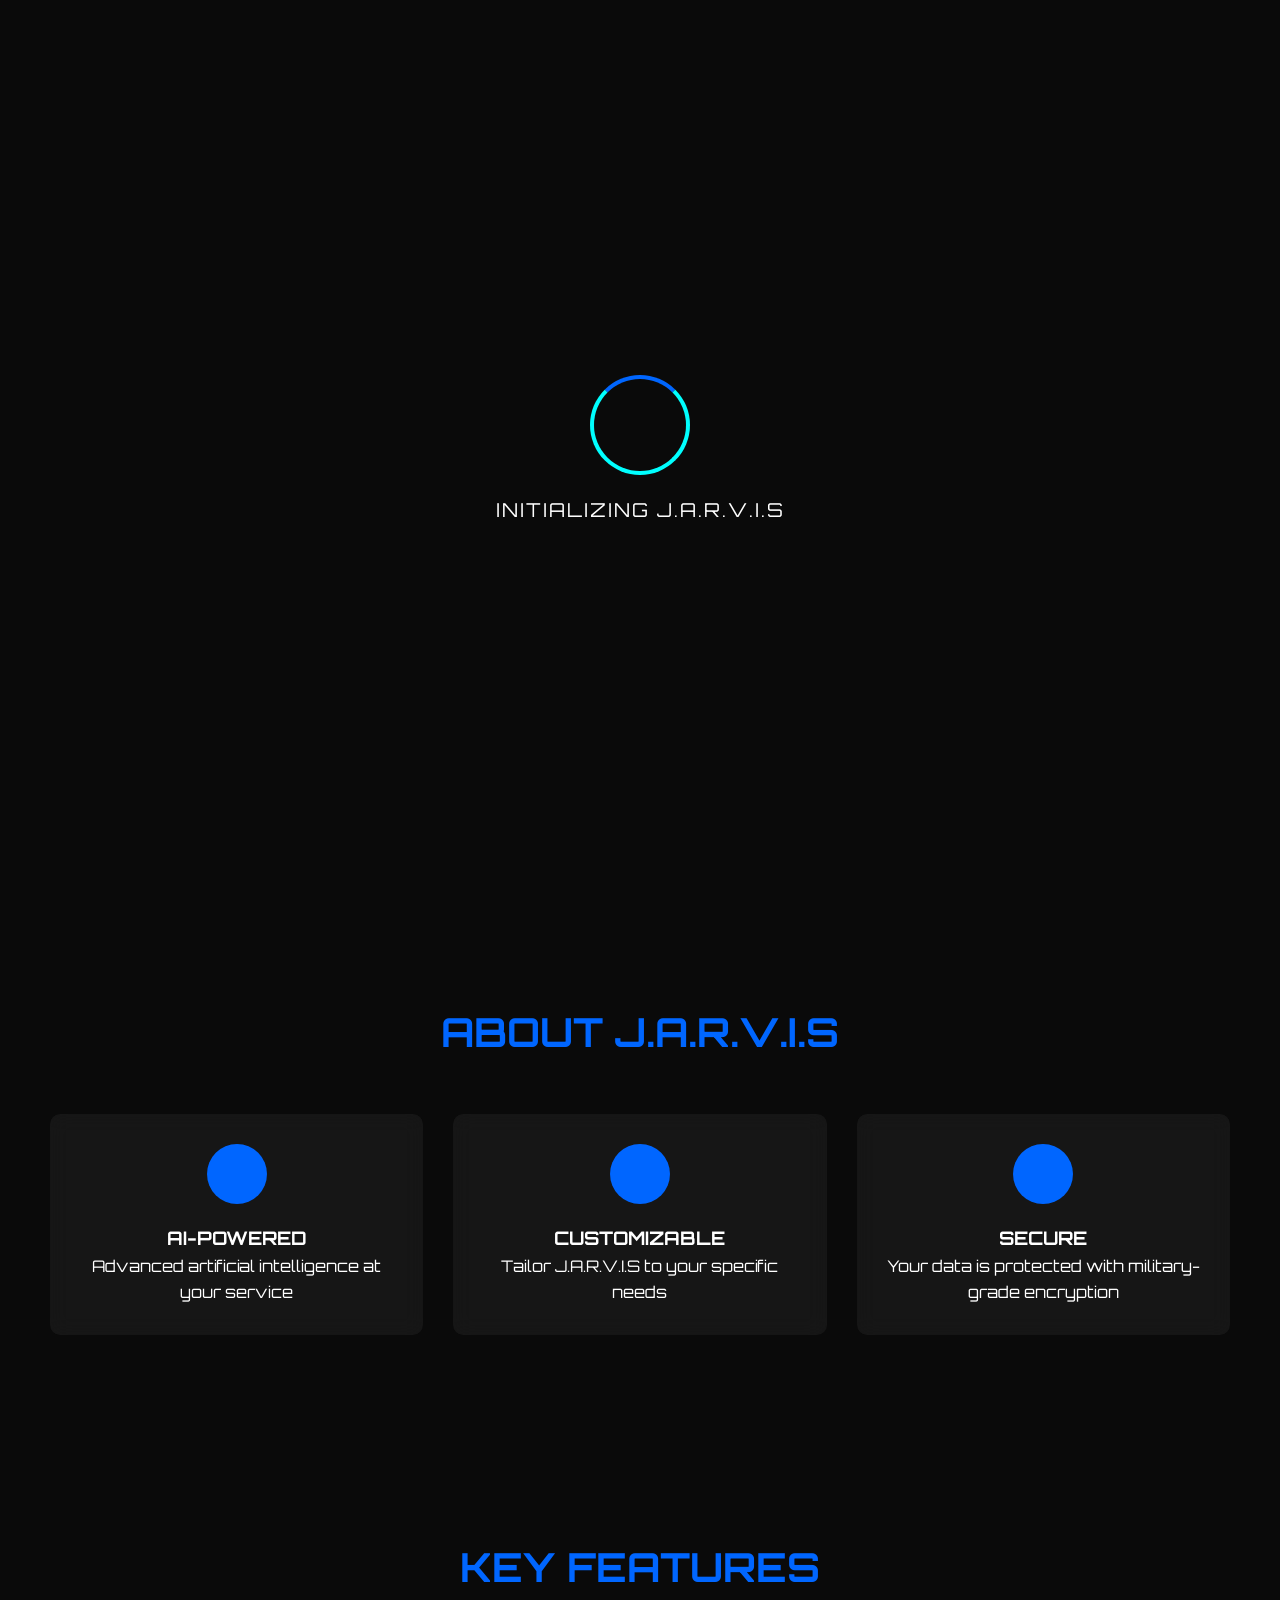
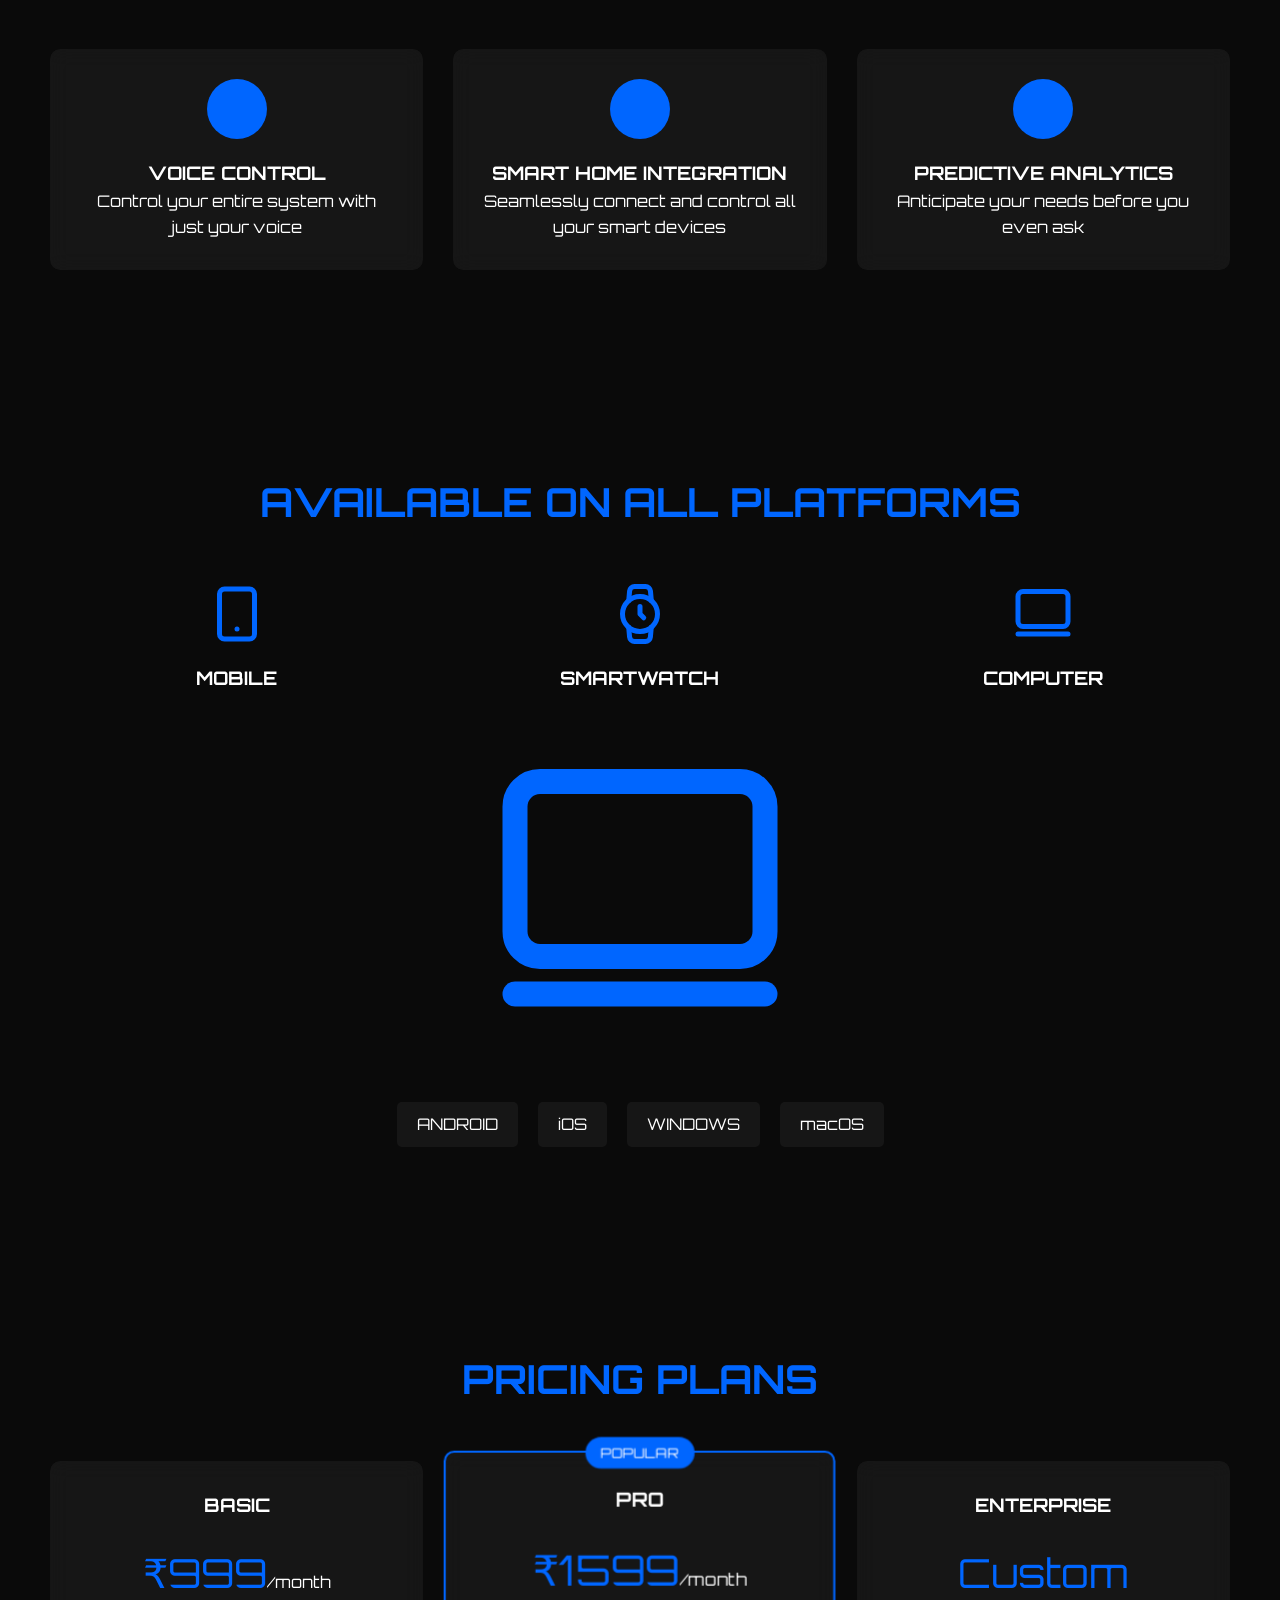
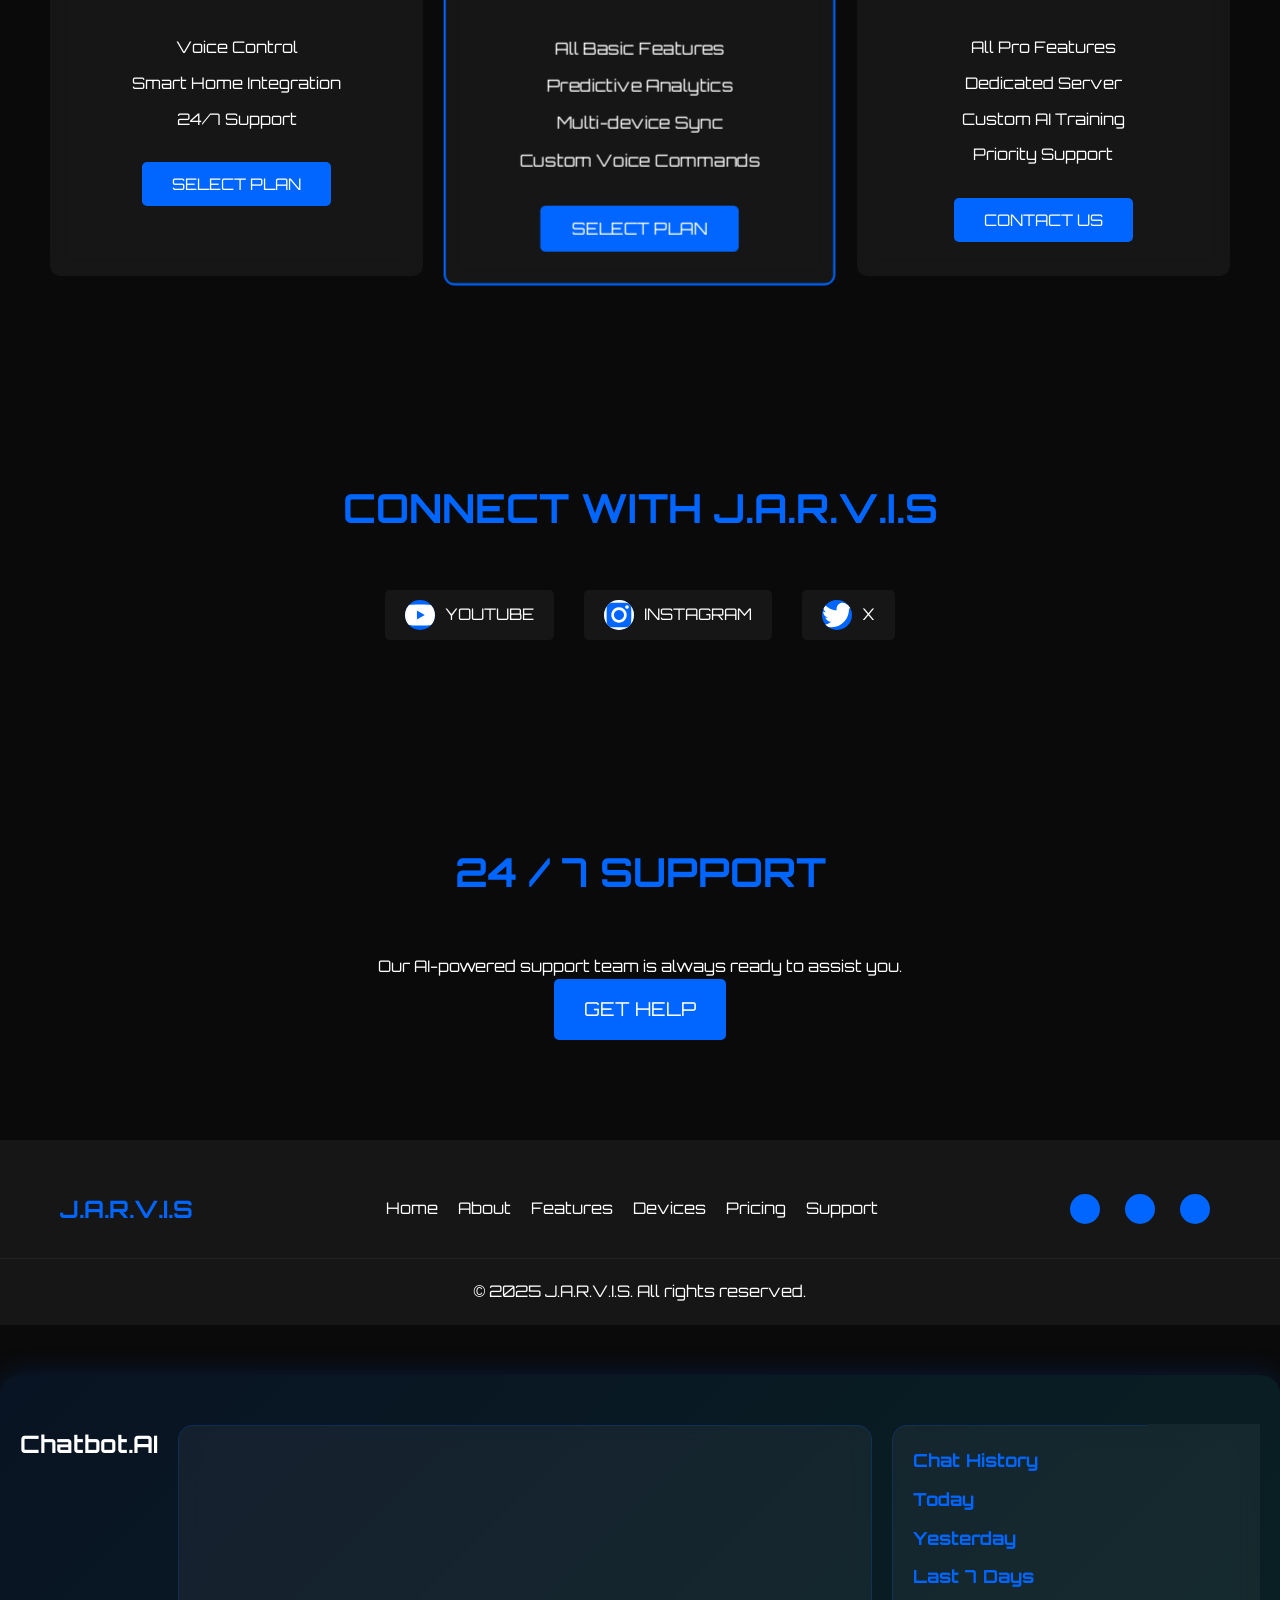
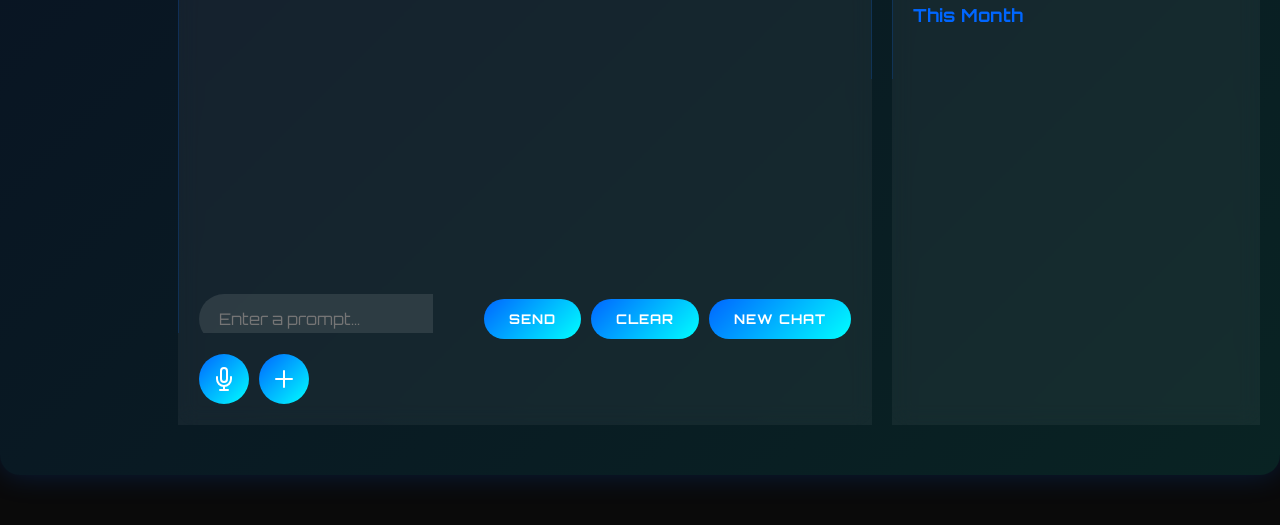
<file: index.html>
<!DOCTYPE html>
<html lang="en">
<head>
    <meta charset="UTF-8">
    <meta name="viewport" content="width=device-width, initial-scale=1.0">
    <title>J.A.R.V.I.S</title>
    <link rel="stylesheet" href="styles.css">
    <link href="https://fonts.googleapis.com/css2?family=Orbitron:wght@400;500;700&display=swap" rel="stylesheet">
</head>
<body>
    <div class="loading-screen">
        <div class="loading-circle"></div>
        <div class="loading-text">INITIALIZING J.A.R.V.I.S</div>
    </div>

    <nav>
        <div class="logo">J.A.R.V.I.S</div>
        <div class="nav-links">
            <a href="#home">HOME</a>
            <a href="#about">ABOUT</a>
            <a href="#features">FEATURES</a>
            <a href="#devices">DEVICES</a>
            <a href="#pricing">PRICING</a>
            <a href="#support">SUPPORT</a>
            <a href="login.html" class="login-link">LOGIN</a>
        </div>
        <div class="search-container">
  <input type="text" id="search" placeholder="Search or speak...">
  <button class="search-btn" id="search-btn">
    <span class="search-icon"></span>
  </button>
  <button class="mic-btn" id="mic-btn">
    <svg xmlns="http://www.w3.org/2000/svg" width="24" height="24" viewBox="0 0 24 24" fill="none" stroke="currentColor" stroke-width="2" stroke-linecap="round" stroke-linejoin="round">
      <path d="M12 1a3 3 0 0 0-3 3v8a3 3 0 0 0 6 0V4a3 3 0 0 0-3-3z"></path>
      <path d="M19 10v2a7 7 0 0 1-14 0v-2"></path>
      <line x1="12" y1="19" x2="12" y2="23"></line>
      <line x1="8" y1="23" x2="16" y2="23"></line>
    </svg>
  </button>
</div>

    </nav>

    <section id="home" class="hero">
        <div class="hero-content">
            <h1>WELCOME TO J.A.R.V.I.S</h1>
            <p>Your Personal AI Assistant</p>
            <div class="hero-buttons">
                <button class="primary-btn">GET STARTED</button>
                <button class="secondary-btn">LEARN MORE</button>
            </div>
        </div>
        <div class="hero-visual">
            <div class="circle-scanner"></div>
        </div>
    </section>

    <section id="about" class="about">
        <h2>ABOUT J.A.R.V.I.S</h2>
        <div class="about-grid">
            <div class="about-card">
                <div class="card-icon"></div>
                <h3>AI-POWERED</h3>
                <p>Advanced artificial intelligence at your service</p>
            </div>
            <div class="about-card">
                <div class="card-icon"></div>
                <h3>CUSTOMIZABLE</h3>
                <p>Tailor J.A.R.V.I.S to your specific needs</p>
            </div>
            <div class="about-card">
                <div class="card-icon"></div>
                <h3>SECURE</h3>
                <p>Your data is protected with military-grade encryption</p>
            </div>
        </div>
    </section>

    <section id="features" class="features">
        <h2>KEY FEATURES</h2>
        <div class="features-grid">
            <div class="feature-card">
                <div class="feature-icon"></div>
                <h3>VOICE CONTROL</h3>
                <p>Control your entire system with just your voice</p>
            </div>
            <div class="feature-card">
                <div class="feature-icon"></div>
                <h3>SMART HOME INTEGRATION</h3>
                <p>Seamlessly connect and control all your smart devices</p>
            </div>
            <div class="feature-card">
                <div class="feature-icon"></div>
                <h3>PREDICTIVE ANALYTICS</h3>
                <p>Anticipate your needs before you even ask</p>
            </div>
        </div>
    </section>

    <section id="devices" class="devices">
        <h2>AVAILABLE ON ALL PLATFORMS</h2>
        <div class="device-grid">
            <div class="device-item" data-device="phone">
                <div class="device-icon phone-icon">
                    <svg xmlns="http://www.w3.org/2000/svg" viewBox="0 0 24 24" fill="none" stroke="currentColor" stroke-width="2" stroke-linecap="round" stroke-linejoin="round"><rect x="5" y="2" width="14" height="20" rx="2" ry="2"/><line x1="12" y1="18" x2="12" y2="18"/></svg>
                </div>
                <h3>MOBILE</h3>
            </div>
            <div class="device-item" data-device="watch">
                <div class="device-icon watch-icon">
                    <svg xmlns="http://www.w3.org/2000/svg" viewBox="0 0 24 24" fill="none" stroke="currentColor" stroke-width="2" stroke-linecap="round" stroke-linejoin="round"><circle cx="12" cy="12" r="7"/><polyline points="12 9 12 12 13.5 13.5"/><path d="M16.51 17.35l-.35 3.83a2 2 0 0 1-2 1.82H9.83a2 2 0 0 1-2-1.82l-.35-3.83m.01-10.7l.35-3.83A2 2 0 0 1 9.83 1h4.35a2 2 0 0 1 2 1.82l.35 3.83"/></svg>
                </div>
                <h3>SMARTWATCH</h3>
            </div>
            <div class="device-item" data-device="laptop">
                <div class="device-icon laptop-icon">
                    <svg xmlns="http://www.w3.org/2000/svg" viewBox="0 0 24 24" fill="none" stroke="currentColor" stroke-width="2" stroke-linecap="round" stroke-linejoin="round"><rect x="2" y="3" width="20" height="14" rx="2" ry="2"/><line x1="2" y1="20" x2="22" y2="20"/></svg>
                </div>
                <h3>COMPUTER</h3>
            </div>
        </div>
        <div class="device-preview">
            <svg id="device-preview-img" xmlns="http://www.w3.org/2000/svg" viewBox="0 0 24 24" fill="none" stroke="currentColor" stroke-width="2" stroke-linecap="round" stroke-linejoin="round"><rect x="2" y="3" width="20" height="14" rx="2" ry="2"/><line x1="2" y1="20" x2="22" y2="20"/></svg>
        </div>
        <div class="download-buttons">
            <a href="#" class="download-btn android">
                <span class="btn-icon android-icon">
                    <svg xmlns="http://www.w3.org/2000/svg" viewBox="0 0 24 24" fill="none" stroke="currentColor" stroke-width="2" stroke-linecap="round" stroke-linejoin="round"><path d="M5 16V5h14v11a2 2 0 0 1-2 2H7a2 2 0 0 1-2-2z"/><path d="M1 16V10h4"/><path d="M23 16V10h-4"/><path d="M12 2L8 6"/><path d="M12 2l4 4"/><line x1="12" y1="13" x2="12" y2="13"/></svg>
                </span>
                ANDROID
            </a>
            <a href="#" class="download-btn ios">
                <span class="btn-icon ios-icon">
                    <svg xmlns="http://www.w3.org/2000/svg" viewBox="0 0 24 24" fill="none" stroke="currentColor" stroke-width="2" stroke-linecap="round" stroke-linejoin="round"><path d="M12 19a4 4 0 0 1-4-4 4 4 0 0 1 4-4 4 4 0 0 1 4 4 4 4 0 0 1-4 4z"/><path d="M12 15V3"/><path d="M17 6l-5-3-5 3"/></svg>
                </span>
                iOS
            </a>
            <a href="#" class="download-btn windows">
                <span class="btn-icon windows-icon">
                    <svg xmlns="http://www.w3.org/2000/svg" viewBox="0 0 24 24" fill="none" stroke="currentColor" stroke-width="2" stroke-linecap="round" stroke-linejoin="round"><path d="M3 12h18"/><path d="M12 3v18"/></svg>
                </span>
                WINDOWS
            </a>
            <a href="#" class="download-btn macos">
                <span class="btn-icon macos-icon">
                    <svg xmlns="http://www.w3.org/2000/svg" viewBox="0 0 24 24" fill="none" stroke="currentColor" stroke-width="2" stroke-linecap="round" stroke-linejoin="round"><path d="M12 3a9 9 0 0 1 9 9 9 9 0 0 1-9 9 9 9 0 0 1-9-9 9 9 0 0 1 9-9z"/><path d="M8 12h8"/><path d="M12 8v8"/></svg>
                </span>
                macOS
            </a>
        </div>
    </section>

    <section id="pricing" class="pricing">
        <h2>PRICING PLANS</h2>
        <div class="pricing-grid">
            <div class="pricing-card">
                <h3>BASIC</h3>
                <div class="price">₹999<span>/month</span></div>
                <ul>
                    <li>Voice Control</li>
                    <li>Smart Home Integration</li>
                    <li>24/7 Support</li>
                </ul>
                <button class="primary-btn">SELECT PLAN</button>
            </div>
            <div class="pricing-card featured">
                <div class="featured-tag">POPULAR</div>
                <h3>PRO</h3>
                <div class="price">₹1599<span>/month</span></div>
                <ul>
                    <li>All Basic Features</li>
                    <li>Predictive Analytics</li>
                    <li>Multi-device Sync</li>
                    <li>Custom Voice Commands</li>
                </ul>
                <button class="primary-btn">SELECT PLAN</button>
            </div>
            <div class="pricing-card">
                <h3>ENTERPRISE</h3>
                <div class="price">Custom</div>
                <ul>
                    <li>All Pro Features</li>
                    <li>Dedicated Server</li>
                    <li>Custom AI Training</li>
                    <li>Priority Support</li>
                </ul>
                <button class="primary-btn">CONTACT US</button>
            </div>
        </div>
    </section>

    <section id="social" class="social">
    <h2>CONNECT WITH J.A.R.V.I.S</h2>
    <div class="social-links">
        <a href="https://www.youtube.com/@jarvisbennettai" target="_blank" class="social-btn youtube">
            <svg class="social-icon" viewBox="0 0 24 24" xmlns="http://www.w3.org/2000/svg">
                <path d="M23.498 6.186a3.016 3.016 0 0 0-2.122-2.136C19.505 3.545 12 3.545 12 3.545s-7.505 0-9.377.505A3.017 3.017 0 0 0 .502 6.186C0 8.07 0 12 0 12s0 3.93.502 5.814a3.016 3.016 0 0 0 2.122 2.136c1.871.505 9.376.505 9.376.505s7.505 0 9.377-.505a3.015 3.015 0 0 0 2.122-2.136C24 15.93 24 12 24 12s0-3.93-.502-5.814zM9.545 15.568V8.432L15.818 12l-6.273 3.568z"/>
            </svg>
            YOUTUBE
        </a>
        <a href="https://www.instagram.com/j.a.r.v.i.s_25/?next=%2F&hl=en" target="_blank" class="social-btn instagram">
            <svg class="social-icon" viewBox="0 0 24 24" xmlns="http://www.w3.org/2000/svg">
                <path d="M12 0C8.74 0 8.333.015 7.053.072 5.775.132 4.905.333 4.14.63c-.789.306-1.459.717-2.126 1.384S.935 3.35.63 4.14C.333 4.905.131 5.775.072 7.053.012 8.333 0 8.74 0 12s.015 3.667.072 4.947c.06 1.277.261 2.148.558 2.913.306.788.717 1.459 1.384 2.126.667.666 1.336 1.079 2.126 1.384.766.296 1.636.499 2.913.558C8.333 23.988 8.74 24 12 24s3.667-.015 4.947-.072c1.277-.06 2.148-.262 2.913-.558.788-.306 1.459-.718 2.126-1.384.666-.667 1.079-1.335 1.384-2.126.296-.765.499-1.636.558-2.913.06-1.28.072-1.687.072-4.947s-.015-3.667-.072-4.947c-.06-1.277-.262-2.149-.558-2.913-.306-.789-.718-1.459-1.384-2.126C21.319 1.347 20.651.935 19.86.63c-.765-.297-1.636-.499-2.913-.558C15.667.012 15.26 0 12 0zm0 2.16c3.203 0 3.585.016 4.85.071 1.17.055 1.805.249 2.227.415.562.217.96.477 1.382.896.419.42.679.819.896 1.381.164.422.36 1.057.413 2.227.057 1.266.07 1.646.07 4.85s-.015 3.585-.074 4.85c-.061 1.17-.256 1.805-.421 2.227-.224.562-.479.96-.899 1.382-.419.419-.824.679-1.38.896-.42.164-1.065.36-2.235.413-1.274.057-1.649.07-4.859.07-3.211 0-3.586-.015-4.859-.074-1.171-.061-1.816-.256-2.236-.421-.569-.224-.96-.479-1.379-.899-.421-.419-.69-.824-.9-1.38-.165-.42-.359-1.065-.42-2.235-.045-1.26-.061-1.649-.061-4.844 0-3.196.016-3.586.061-4.861.061-1.17.255-1.814.42-2.234.21-.57.479-.96.9-1.381.419-.419.81-.689 1.379-.898.42-.166 1.051-.361 2.221-.421 1.275-.045 1.65-.06 4.859-.06l.045.03zm0 3.678c-3.405 0-6.162 2.76-6.162 6.162 0 3.405 2.76 6.162 6.162 6.162 3.405 0 6.162-2.76 6.162-6.162 0-3.405-2.76-6.162-6.162-6.162zM12 16c-2.21 0-4-1.79-4-4s1.79-4 4-4 4 1.79 4 4-1.79 4-4 4zm7.846-10.405c0 .795-.646 1.44-1.44 1.44-.795 0-1.44-.646-1.44-1.44 0-.794.646-1.439 1.44-1.439.793-.001 1.44.645 1.44 1.439z"/>
            </svg>
            INSTAGRAM
        </a>
        <a href="https://x.com/JARVIS_AI_25" target="_blank" class="social-btn twitter">
            <svg class="social-icon" viewBox="0 0 24 24" xmlns="http://www.w3.org/2000/svg">
                <path d="M23.954 4.569c-.885.389-1.83.654-2.825.775 1.014-.611 1.794-1.574 2.163-2.723-.951.555-2.005.959-3.127 1.184-.896-.959-2.173-1.559-3.591-1.559-2.717 0-4.92 2.203-4.92 4.917 0 .39.045.765.127 1.124C7.691 8.094 4.066 6.13 1.64 3.161c-.427.722-.666 1.561-.666 2.475 0 1.71.87 3.213 2.188 4.096-.807-.026-1.566-.248-2.228-.616v.061c0 2.385 1.693 4.374 3.946 4.827-.413.111-.849.171-1.296.171-.314 0-.615-.03-.916-.086.631 1.953 2.445 3.377 4.604 3.417-1.68 1.319-3.809 2.105-6.102 2.105-.39 0-.779-.023-1.17-.067 2.189 1.394 4.768 2.209 7.557 2.209 9.054 0 13.999-7.496 13.999-13.986 0-.209 0-.42-.015-.63.961-.689 1.8-1.56 2.46-2.548l-.047-.02z"/>
            </svg>
            X
        </a>
    </div>
</section>

    <section id="support" class="support">
        <h2>24 / 7 SUPPORT</h2>
        <p>Our AI-powered support team is always ready to assist you.</p>
        <a href="get-help.html" class="support-btn">GET HELP</a>
    </section>

    <footer>
        <div class="footer-content">
            <div class="footer-logo">J.A.R.V.I.S</div>
            <div class="footer-links">
                <a href="#home">Home</a>
                <a href="#about">About</a>
                <a href="#features">Features</a>
                <a href="#devices">Devices</a>
                <a href="#pricing">Pricing</a>
                <a href="#support">Support</a>
            </div>
            <div class="footer-social">
                <a href="#" class="social-icon"></a>
                <a href="#" class="social-icon"></a>
                <a href="#" class="social-icon"></a>
            </div>
        </div>
        <div class="footer-bottom">
            <p>&copy; 2025 J.A.R.V.I.S. All rights reserved.</p>
        </div>
    </footer>

    <section id="chatbot" class="chatbot">
  <h2>Chatbot.AI</h2>
  <div class="chat-container">
    <div id="chat-messages" class="chat-messages"></div>
    <div class="chat-input-container">
      <input type="text" id="chat-input" placeholder="Enter a prompt..." />
      <button id="chat-submit">SEND</button>
      <button id="clear-chat">CLEAR</button>
      <button id="new-chat">NEW CHAT</button>
      <button id="mic-button" aria-label="Voice Input">
        <svg xmlns="http://www.w3.org/2000/svg" width="24" height="24" viewBox="0 0 24 24" fill="none" stroke="currentColor" stroke-width="2" stroke-linecap="round" stroke-linejoin="round">
          <path d="M12 1a3 3 0 0 0-3 3v8a3 3 0 0 0 6 0V4a3 3 0 0 0-3-3z"></path>
          <path d="M19 10v2a7 7 0 0 1-14 0v-2"></path>
          <line x1="12" y1="19" x2="12" y2="23"></line>
          <line x1="8" y1="23" x2="16" y2="23"></line>
        </svg>
      </button>
      <label for="file-upload" class="file-upload-label">
        <span class="file-upload-icon"></span>
      </label>
      <input type="file" id="file-upload" style="display: none;" />
    </div>
  </div>
  <div id="chat-history" class="chat-history">
    <h3>Chat History</h3>
    <div id="history-today">
      <h4>Today</h4>
      <ul></ul>
    </div>
    <div id="history-yesterday">
      <h4>Yesterday</h4>
      <ul></ul>
    </div>
    <div id="history-week">
      <h4>Last 7 Days</h4>
      <ul></ul>
    </div>
    <div id="history-month">
      <h4>This Month</h4>
      <ul></ul>
    </div>
  </div>
</section>

    <div id="search-results" class="search-results"></div>
    <script src="script.js"></script>


</body>
</html>
</file>
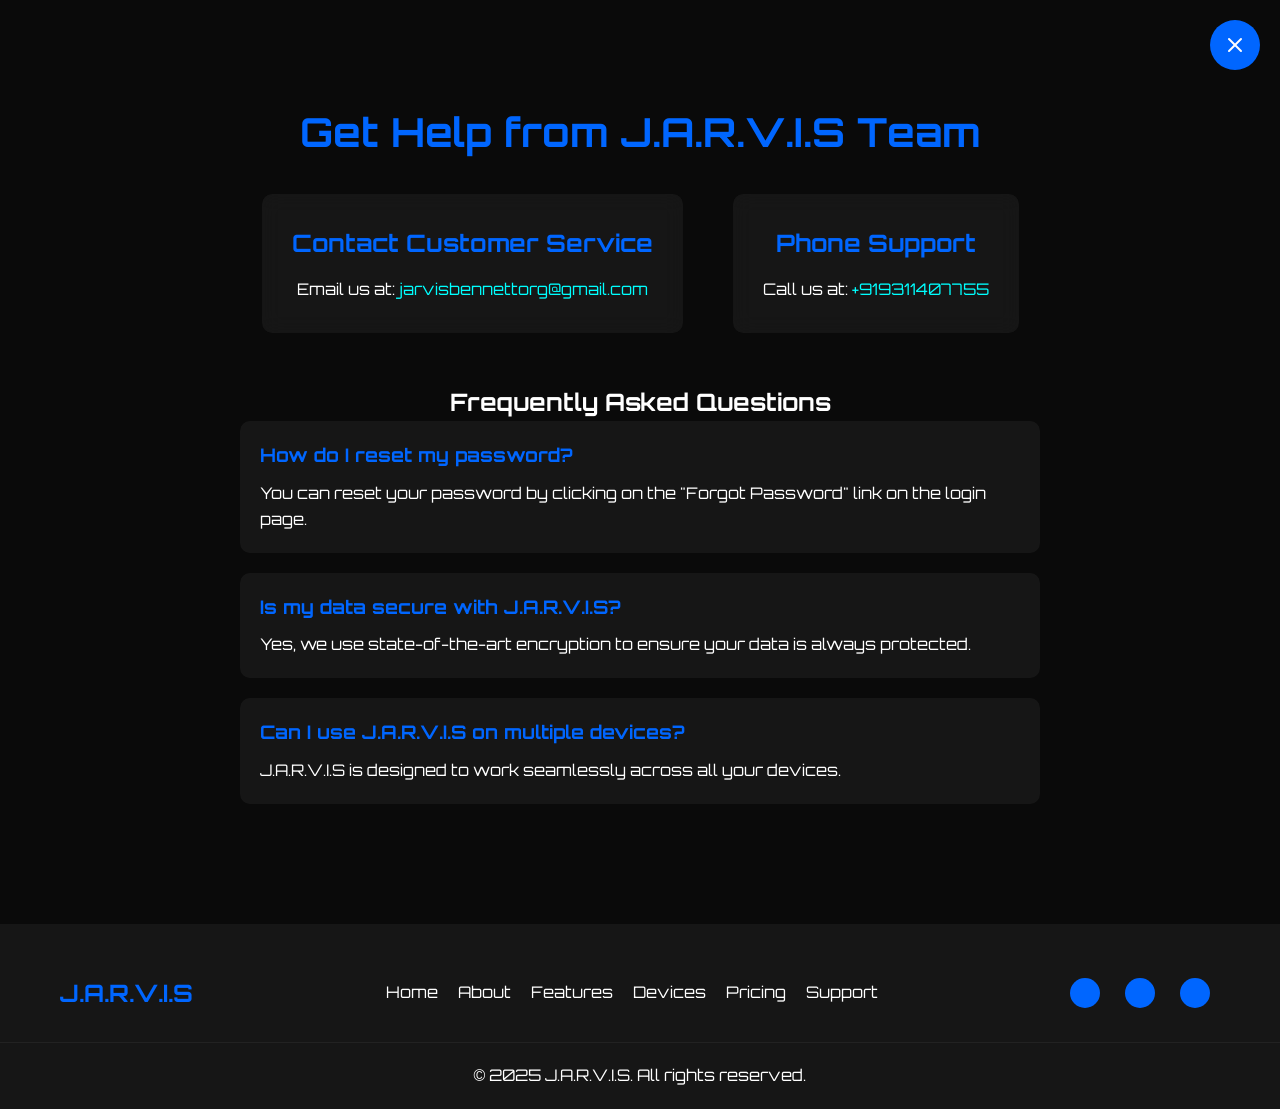
<file: get-help.html>
<!DOCTYPE html>
<html lang="en">
<head>
    <meta charset="UTF-8">
    <meta name="viewport" content="width=device-width, initial-scale=1.0">
    <title>Get Help - J.A.R.V.I.S</title>
    <link rel="stylesheet" href="styles.css">
    <link href="https://fonts.googleapis.com/css2?family=Orbitron:wght@400;500;700&display=swap" rel="stylesheet">
</head>
<body>
    <nav>
        <div class="logo">J.A.R.V.I.S</div>
        <div class="nav-links">
            <a href="index.html">HOME</a>
            <a href="index.html#about">ABOUT</a>
            <a href="index.html#features">FEATURES</a>
            <a href="index.html#devices">DEVICES</a>
            <a href="index.html#pricing">PRICING</a>
            <a href="index.html#support">SUPPORT</a>
            <a href="login.html" class="login-link">LOGIN</a>
        </div>
    </nav>

    <a href="index.html" class="back-home-btn">
        <svg xmlns="http://www.w3.org/2000/svg" width="24" height="24" viewBox="0 0 24 24" fill="none" stroke="currentColor" stroke-width="2" stroke-linecap="round" stroke-linejoin="round">
            <line x1="18" y1="6" x2="6" y2="18"></line>
            <line x1="6" y1="6" x2="18" y2="18"></line>
        </svg>
    </a>

    <section class="get-help-section">
        <h1>Get Help from J.A.R.V.I.S Team</h1>
        <div class="help-options">
            <div class="help-option">
                <h2>Contact Customer Service</h2>
                <p>Email us at: <a href="mailto:jarvisbennettorg@gmail.com">jarvisbennettorg@gmail.com</a></p>
            </div>
            <div class="help-option">
                <h2>Phone Support</h2>
                <p>Call us at: <a href="tel:+919311407755">+919311407755</a></p>
            </div>
        </div>
        <div class="faq-section">
            <h2>Frequently Asked Questions</h2>
            <div class="faq-item">
                <h3>How do I reset my password?</h3>
                <p>You can reset your password by clicking on the "Forgot Password" link on the login page.</p>
            </div>
            <div class="faq-item">
                <h3>Is my data secure with J.A.R.V.I.S?</h3>
                <p>Yes, we use state-of-the-art encryption to ensure your data is always protected.</p>
            </div>
            <div class="faq-item">
                <h3>Can I use J.A.R.V.I.S on multiple devices?</h3>
                <p>J.A.R.V.I.S is designed to work seamlessly across all your devices.</p>
            </div>
        </div>
    </section>

    <footer>
        <div class="footer-content">
            <div class="footer-logo">J.A.R.V.I.S</div>
            <div class="footer-links">
                <a href="index.html#home">Home</a>
                <a href="index.html#about">About</a>
                <a href="index.html#features">Features</a>
                <a href="index.html#devices">Devices</a>
                <a href="index.html#pricing">Pricing</a>
                <a href="index.html#support">Support</a>
            </div>
            <div class="footer-social">
                <a href="#" class="social-icon"></a>
                <a href="#" class="social-icon"></a>
                <a href="#" class="social-icon"></a>
            </div>
        </div>
        <div class="footer-bottom">
            <p>&copy; 2025 J.A.R.V.I.S. All rights reserved.</p>
        </div>
    </footer>

    <script src="script.js"></script>
</body>
</html>
</file>
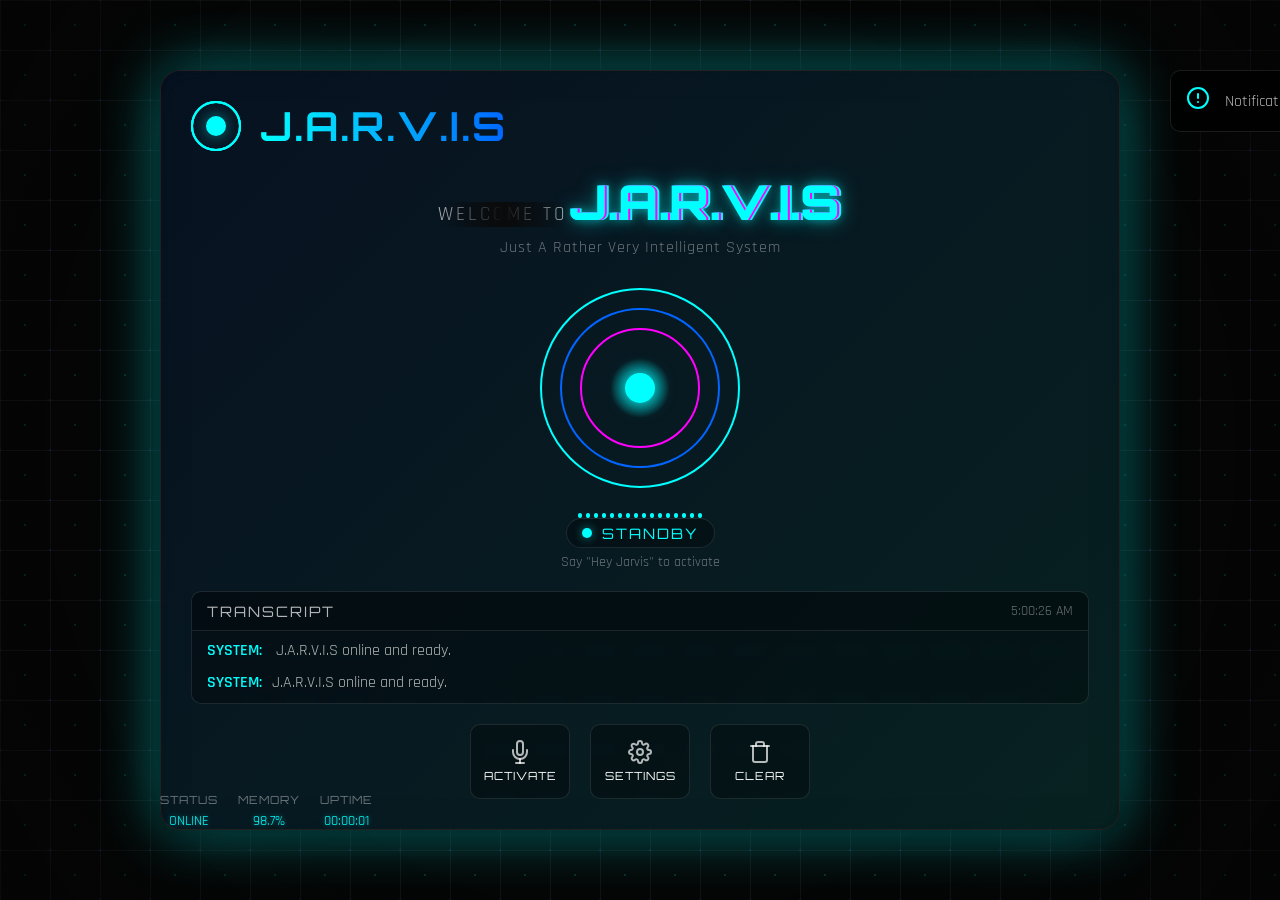
<file: jarvis-assistant.html>
<!DOCTYPE html>
<html lang="en">
<head>
    <meta charset="UTF-8">
    <meta name="viewport" content="width=device-width, initial-scale=1.0">
    <title>J.A.R.V.I.S Voice Assistant</title>
    <link href="https://fonts.googleapis.com/css2?family=Orbitron:wght@400;500;700;900&family=Rajdhani:wght@300;400;500;600;700&display=swap" rel="stylesheet">
    <link rel="stylesheet" href="jarvis-assistant.css">
</head>
<body>
    <div class="assistant-container">
        <!-- Background Elements -->
        <div class="bg-grid"></div>
        <div class="bg-particles"></div>
        <div class="bg-circles"></div>
        
        <!-- Main Assistant Interface -->
        <div class="assistant-interface">
            <!-- Header with Logo -->
            <div class="assistant-header">
                <div class="logo-container">
                    <div class="logo-ring"></div>
                    <div class="logo-ring"></div>
                    <div class="logo-ring"></div>
                    <div class="logo-core"></div>
                </div>
                <h1 class="assistant-title">
                    <span class="text-gradient">J.A.R.V.I.S</span>
                </h1>
            </div>
            
            <!-- Welcome Message with Animation -->
            <div class="welcome-message">
                <div class="text-scramble">WELCOME TO</div>
                <div class="text-glitch" data-text="J.A.R.V.I.S">J.A.R.V.I.S</div>
                <div class="text-subtitle">Just A Rather Very Intelligent System</div>
            </div>
            
            <!-- Visualization Area -->
            <div class="visualization-container">
                <div class="visualization-ring"></div>
                <div class="visualization-ring"></div>
                <div class="visualization-ring"></div>
                <div class="visualization-core">
                    <div class="core-inner"></div>
                </div>
                <div class="visualization-waves">
                    <div class="wave"></div>
                    <div class="wave"></div>
                    <div class="wave"></div>
                    <div class="wave"></div>
                </div>
                <div class="visualization-spectrum">
                    <div class="bar"></div>
                    <div class="bar"></div>
                    <div class="bar"></div>
                    <div class="bar"></div>
                    <div class="bar"></div>
                    <div class="bar"></div>
                    <div class="bar"></div>
                    <div class="bar"></div>
                    <div class="bar"></div>
                    <div class="bar"></div>
                    <div class="bar"></div>
                    <div class="bar"></div>
                    <div class="bar"></div>
                    <div class="bar"></div>
                    <div class="bar"></div>
                    <div class="bar"></div>
                </div>
            </div>
            
            <!-- Status Display -->
            <div class="status-container">
                <div class="status-indicator">
                    <div class="status-dot"></div>
                    <div class="status-text">STANDBY</div>
                </div>
                <div class="status-details">Say "Hey Jarvis" to activate</div>
            </div>
            
            <!-- Transcript Area -->
            <div class="transcript-container">
                <div class="transcript-header">
                    <span class="transcript-title">TRANSCRIPT</span>
                    <span class="transcript-time" id="current-time">00:00:00</span>
                </div>
                <div class="transcript-content" id="transcript">
                    <div class="transcript-line system">
                        <span class="line-prefix">SYSTEM:</span>
                        <span class="line-text">J.A.R.V.I.S online and ready.</span>
                    </div>
                </div>
            </div>
            
            <!-- Control Panel -->
            <div class="control-panel">
                <button class="control-btn mic-btn" id="mic-toggle">
                    <svg xmlns="http://www.w3.org/2000/svg" viewBox="0 0 24 24" fill="none" stroke="currentColor" stroke-width="2" stroke-linecap="round" stroke-linejoin="round">
                        <path d="M12 1a3 3 0 0 0-3 3v8a3 3 0 0 0 6 0V4a3 3 0 0 0-3-3z"></path>
                        <path d="M19 10v2a7 7 0 0 1-14 0v-2"></path>
                        <line x1="12" y1="19" x2="12" y2="23"></line>
                        <line x1="8" y1="23" x2="16" y2="23"></line>
                    </svg>
                    <span class="btn-text">ACTIVATE</span>
                </button>
                <button class="control-btn settings-btn">
                    <svg xmlns="http://www.w3.org/2000/svg" viewBox="0 0 24 24" fill="none" stroke="currentColor" stroke-width="2" stroke-linecap="round" stroke-linejoin="round">
                        <circle cx="12" cy="12" r="3"></circle>
                        <path d="M19.4 15a1.65 1.65 0 0 0 .33 1.82l.06.06a2 2 0 0 1 0 2.83 2 2 0 0 1-2.83 0l-.06-.06a1.65 1.65 0 0 0-1.82-.33 1.65 1.65 0 0 0-1 1.51V21a2 2 0 0 1-2 2 2 2 0 0 1-2-2v-.09A1.65 1.65 0 0 0 9 19.4a1.65 1.65 0 0 0-1.82.33l-.06.06a2 2 0 0 1-2.83 0 2 2 0 0 1 0-2.83l.06-.06a1.65 1.65 0 0 0 .33-1.82 1.65 1.65 0 0 0-1.51-1H3a2 2 0 0 1-2-2 2 2 0 0 1 2-2h.09A1.65 1.65 0 0 0 4.6 9a1.65 1.65 0 0 0-.33-1.82l-.06-.06a2 2 0 0 1 0-2.83 2 2 0 0 1 2.83 0l.06.06a1.65 1.65 0 0 0 1.82.33H9a1.65 1.65 0 0 0 1-1.51V3a2 2 0 0 1 2-2 2 2 0 0 1 2 2v.09a1.65 1.65 0 0 0 1 1.51 1.65 1.65 0 0 0 1.82-.33l.06-.06a2 2 0 0 1 2.83 0 2 2 0 0 1 0 2.83l-.06.06a1.65 1.65 0 0 0-.33 1.82V9a1.65 1.65 0 0 0 1.51 1H21a2 2 0 0 1 2 2 2 2 0 0 1-2 2h-.09a1.65 1.65 0 0 0-1.51 1z"></path>
                    </svg>
                    <span class="btn-text">SETTINGS</span>
                </button>
                <button class="control-btn clear-btn" id="clear-transcript">
                    <svg xmlns="http://www.w3.org/2000/svg" viewBox="0 0 24 24" fill="none" stroke="currentColor" stroke-width="2" stroke-linecap="round" stroke-linejoin="round">
                        <polyline points="3 6 5 6 21 6"></polyline>
                        <path d="M19 6v14a2 2 0 0 1-2 2H7a2 2 0 0 1-2-2V6m3 0V4a2 2 0 0 1 2-2h4a2 2 0 0 1 2 2v2"></path>
                    </svg>
                    <span class="btn-text">CLEAR</span>
                </button>
            </div>
        </div>
        
        <!-- Notification Area -->
        <div class="notification-area" id="notification">
            <div class="notification-content">
                <div class="notification-icon">
                    <svg xmlns="http://www.w3.org/2000/svg" viewBox="0 0 24 24" fill="none" stroke="currentColor" stroke-width="2" stroke-linecap="round" stroke-linejoin="round">
                        <circle cx="12" cy="12" r="10"></circle>
                        <line x1="12" y1="8" x2="12" y2="12"></line>
                        <line x1="12" y1="16" x2="12.01" y2="16"></line>
                    </svg>
                </div>
                <div class="notification-message">Notification message here</div>
            </div>
        </div>
        
        <!-- System Info Panel -->
        <div class="system-info">
            <div class="info-item">
                <span class="info-label">STATUS</span>
                <span class="info-value" id="system-status">ONLINE</span>
            </div>
            <div class="info-item">
                <span class="info-label">MEMORY</span>
                <span class="info-value">98.7%</span>
            </div>
            <div class="info-item">
                <span class="info-label">UPTIME</span>
                <span class="info-value" id="system-uptime">00:00:00</span>
            </div>
        </div>
    </div>

    <script src="jarvis-assistant.js"></script>
</body>
</html>
</file>
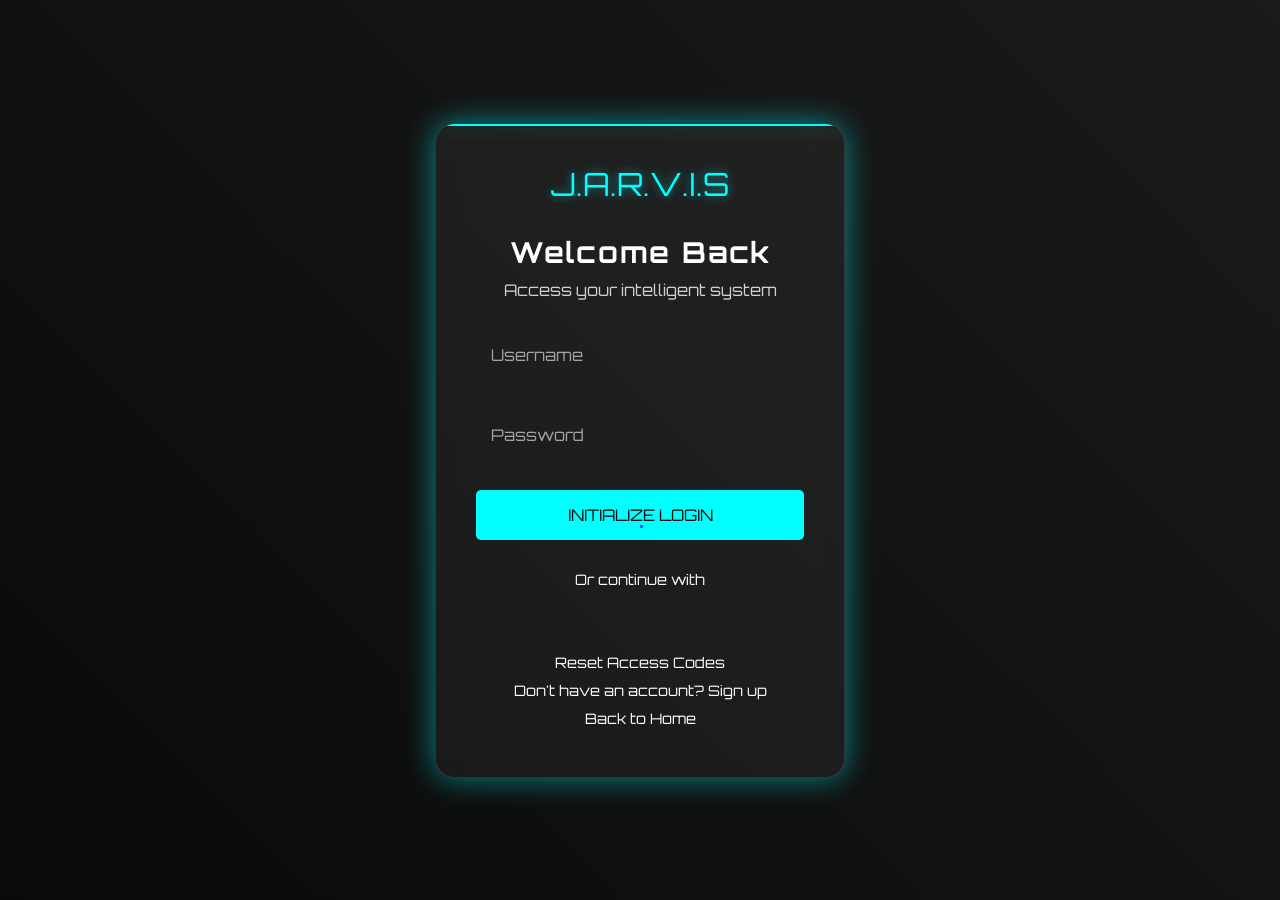
<file: login.html>
<!DOCTYPE html>
<html lang="en">
<head>
    <meta charset="UTF-8">
    <meta name="viewport" content="width=device-width, initial-scale=1.0">
    <title>J.A.R.V.I.S - Login</title>
    <link rel="stylesheet" href="login-styles.css">
    <link href="https://fonts.googleapis.com/css2?family=Orbitron:wght@400;500;700&display=swap" rel="stylesheet">
    <script src="https://accounts.google.com/gsi/client" async defer></script>
    <script src="login-script.js" defer></script>
</head>
<body>
    <div class="login-container">
        <div class="login-box">
            <div class="scanner-line"></div>
            <div class="login-content">
                <div class="logo">J.A.R.V.I.S</div>
                <h1>Welcome Back</h1>
                <p class="subtitle">Access your intelligent system</p>
                <form id="login-form">
                    <div class="form-group">
                        <div class="input-container">
                            <input type="text" id="username" required>
                            <label for="username">Username</label>
                            <div class="input-border"></div>
                        </div>
                    </div>
                    <div class="form-group">
                        <div class="input-container">
                            <input type="password" id="password" required>
                            <label for="password">Password</label>
                            <div class="input-border"></div>
                        </div>
                    </div>
                    <button type="submit" class="login-btn">
                        <span>INITIALIZE LOGIN</span>
                        <div class="btn-particles">
                            <span></span>
                            <span></span>
                            <span></span>
                        </div>
                    </button>
                </form>

                <!-- Google Sign-In Button -->
                <div class="alternative-login">
                    <p>Or continue with</p>
                    <div class="login-options">
                        <div id="g_id_onload"
                            data-client_id="742808800895-bvesa0rds8hkuj5emkff1t9n7bgkke52.apps.googleusercontent.com"
                            data-callback="handleGoogleSignIn"
                            data-auto_prompt="false">
                        </div>
                        <div class="g_id_signin" data-type="standard"></div>
                    </div>
                </div>

                <div class="additional-options">
                    <a href="#" class="forgot-password">Reset Access Codes</a>
                    <a href="#" class="signup-link">Don't have an account? Sign up</a>
                    <a href="index.html" class="back-home">Back to Home</a>
                </div>
            </div>
        </div>
    </div>
</body>
</html>
</file>
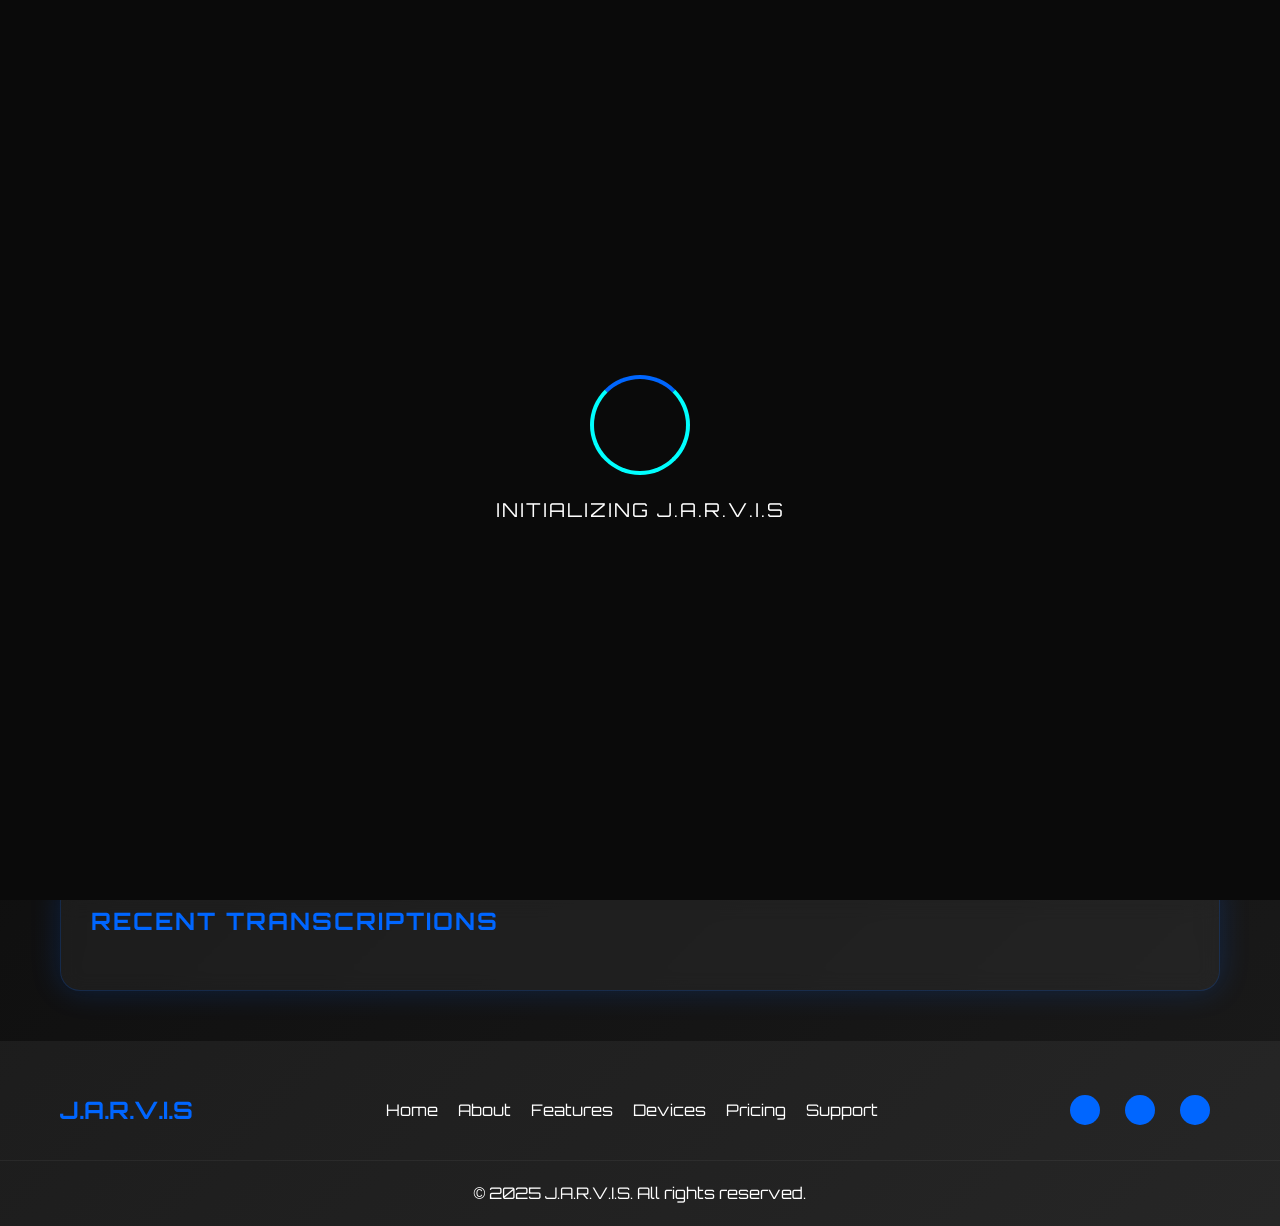
<file: speech-to-text.html>
<!DOCTYPE html>
<html lang="en">
<head>
    <meta charset="UTF-8">
    <meta name="viewport" content="width=device-width, initial-scale=1.0">
    <title>J.A.R.V.I.S - Speech to Text</title>
    <link rel="stylesheet" href="styles.css">
    <link rel="stylesheet" href="speech-to-text.css">
    <link href="https://fonts.googleapis.com/css2?family=Orbitron:wght@400;500;700&display=swap" rel="stylesheet">
</head>
<body>
    <div class="loading-screen">
        <div class="loading-circle"></div>
        <div class="loading-text">INITIALIZING J.A.R.V.I.S</div>
    </div>

    <nav>
        <div class="logo">J.A.R.V.I.S</div>
        <div class="nav-links">
            <a href="index.html">HOME</a>
            <a href="index.html#about">ABOUT</a>
            <a href="index.html#features">FEATURES</a>
            <a href="index.html#devices">DEVICES</a>
            <a href="index.html#pricing">PRICING</a>
            <a href="index.html#support">SUPPORT</a>
            <a href="login.html" class="login-link">LOGIN</a>
        </div>
    </nav>

    <a href="index.html" class="back-home-btn">
        <svg xmlns="http://www.w3.org/2000/svg" width="24" height="24" viewBox="0 0 24 24" fill="none" stroke="currentColor" stroke-width="2" stroke-linecap="round" stroke-linejoin="round">
            <line x1="18" y1="6" x2="6" y2="18"></line>
            <line x1="6" y1="6" x2="18" y2="18"></line>
        </svg>
    </a>

    <section class="stt-section">
        <div class="stt-container">
            <div class="stt-header">
                <h1>NEURAL SPEECH TO TEXT</h1>
                <div class="stt-subtitle">Convert speech to text in multiple languages with AI-powered accuracy</div>
            </div>
            
            <div class="stt-interface">
                <div class="stt-controls-container">
                    <div class="stt-controls">
                        <div class="stt-control-group">
                            <label for="input-language">Input Language</label>
                            <select id="input-language">
                                <option value="auto">Auto Detect</option>
                                <option value="en-US">English</option>
                                <option value="es-ES">Spanish</option>
                                <option value="fr-FR">French</option>
                                <option value="de-DE">German</option>
                                <option value="it-IT">Italian</option>
                                <option value="ja-JP">Japanese</option>
                                <option value="ko-KR">Korean</option>
                                <option value="zh-CN">Chinese (Simplified)</option>
                                <option value="ru-RU">Russian</option>
                                <option value="ar-SA">Arabic</option>
                                <option value="hi-IN">Hindi</option>
                            </select>
                        </div>
                        
                        <div class="stt-control-group">
                            <label for="output-language">Output Language</label>
                            <select id="output-language">
                                <option value="en-US">English</option>
                                <option value="es-ES">Spanish</option>
                                <option value="fr-FR">French</option>
                                <option value="de-DE">German</option>
                                <option value="it-IT">Italian</option>
                                <option value="ja-JP">Japanese</option>
                                <option value="ko-KR">Korean</option>
                                <option value="zh-CN">Chinese (Simplified)</option>
                                <option value="ru-RU">Russian</option>
                                <option value="ar-SA">Arabic</option>
                                <option value="hi-IN">Hindi</option>
                            </select>
                        </div>
                        
                        <div class="stt-control-group">
                            <label for="voice-gender">Playback Voice</label>
                            <div class="voice-toggle">
                                <input type="radio" id="male-voice" name="voice-gender" value="male" checked>
                                <label for="male-voice">
                                    <svg xmlns="http://www.w3.org/2000/svg" viewBox="0 0 24 24" fill="none" stroke="currentColor" stroke-width="2" stroke-linecap="round" stroke-linejoin="round">
                                        <path d="M20 7h-4V4c0-1.1-.9-2-2-2h-4c-1.1 0-2 .9-2 2v3H4c-1.1 0-2 .9-2 2v11c0 1.1.9 2 2 2h16c1.1 0 2-.9 2-2V9c0-1.1-.9-2-2-2z"/>
                                        <circle cx="12" cy="10" r="3"/>
                                        <path d="M12 13a5 5 0 0 0-5 5v2h10v-2a5 5 0 0 0-5-5z"/>
                                    </svg>
                                    Male
                                </label>
                                
                                <input type="radio" id="female-voice" name="voice-gender" value="female">
                                <label for="female-voice">
                                    <svg xmlns="http://www.w3.org/2000/svg" viewBox="0 0 24 24" fill="none" stroke="currentColor" stroke-width="2" stroke-linecap="round" stroke-linejoin="round">
                                        <path d="M20 7h-4V4c0-1.1-.9-2-2-2h-4c-1.1 0-2 .9-2 2v3H4c-1.1 0-2 .9-2 2v11c0 1.1.9 2 2 2h16c1.1 0 2-.9 2-2V9c0-1.1-.9-2-2-2z"/>
                                        <circle cx="12" cy="10" r="3"/>
                                        <path d="M7 23v-2a5 5 0 0 1 5-5v0a5 5 0 0 1 5 5v2"/>
                                    </svg>
                                    Female
                                </label>
                            </div>
                        </div>
                    </div>
                    
                    <div class="stt-actions">
                        <button id="start-recording-btn" class="stt-btn primary">
                            <svg xmlns="http://www.w3.org/2000/svg" viewBox="0 0 24 24" fill="none" stroke="currentColor" stroke-width="2" stroke-linecap="round" stroke-linejoin="round">
                                <path d="M12 1a3 3 0 0 0-3 3v8a3 3 0 0 0 6 0V4a3 3 0 0 0-3-3z"></path>
                                <path d="M19 10v2a7 7 0 0 1-14 0v-2"></path>
                                <line x1="12" y1="19" x2="12" y2="23"></line>
                                <line x1="8" y1="23" x2="16" y2="23"></line>
                            </svg>
                            Start Recording
                        </button>
                        <button id="play-btn" class="stt-btn" disabled>
                            <svg xmlns="http://www.w3.org/2000/svg" viewBox="0 0 24 24" fill="none" stroke="currentColor" stroke-width="2" stroke-linecap="round" stroke-linejoin="round">
                                <polygon points="11 5 6 9 2 9 2 15 6 15 11 19 11 5"/>
                                <path d="M15.54 8.46a5 5 0 0 1 0 7.07"/>
                                <path d="M19.07 4.93a10 10 0 0 1 0 14.14"/>
                            </svg>
                            Play
                        </button>
                        <button id="download-btn" class="stt-btn" disabled>
                            <svg xmlns="http://www.w3.org/2000/svg" viewBox="0 0 24 24" fill="none" stroke="currentColor" stroke-width="2" stroke-linecap="round" stroke-linejoin="round">
                                <path d="M21 15v4a2 2 0 0 1-2 2H5a2 2 0 0 1-2-2v-4"/>
                                <polyline points="7 10 12 15 17 10"/>
                                <line x1="12" y1="15" x2="12" y2="3"/>
                            </svg>
                            Download
                        </button>
                    </div>
                </div>
                
                <div class="stt-recording-container">
                    <div class="stt-visualizer">
                        <div class="visualizer-container">
                            <div class="visualizer-bar"></div>
                            <div class="visualizer-bar"></div>
                            <div class="visualizer-bar"></div>
                            <div class="visualizer-bar"></div>
                            <div class="visualizer-bar"></div>
                            <div class="visualizer-bar"></div>
                            <div class="visualizer-bar"></div>
                            <div class="visualizer-bar"></div>
                            <div class="visualizer-bar"></div>
                            <div class="visualizer-bar"></div>
                            <div class="visualizer-bar"></div>
                            <div class="visualizer-bar"></div>
                            <div class="visualizer-bar"></div>
                            <div class="visualizer-bar"></div>
                            <div class="visualizer-bar"></div>
                            <div class="visualizer-bar"></div>
                            <div class="visualizer-bar"></div>
                            <div class="visualizer-bar"></div>
                            <div class="visualizer-bar"></div>
                            <div class="visualizer-bar"></div>
                        </div>
                        <div class="visualizer-time">00:00 / 00:00</div>
                    </div>
                    
                    <div class="stt-result-container">
                        <div class="stt-result-header">
                            <h3>Transcription Result</h3>
                            <button id="copy-btn" class="stt-icon-btn" disabled>
                                <svg xmlns="http://www.w3.org/2000/svg" viewBox="0 0 24 24" fill="none" stroke="currentColor" stroke-width="2" stroke-linecap="round" stroke-linejoin="round">
                                    <rect x="9" y="9" width="13" height="13" rx="2" ry="2"></rect>
                                    <path d="M5 15H4a2 2 0 0 1-2-2V4a2 2 0 0 1 2-2h9a2 2 0 0 1 2 2v1"></path>
                                </svg>
                            </button>
                        </div>
                        <div id="stt-result" class="stt-result">
                            <div class="stt-placeholder">Your transcription will appear here...</div>
                        </div>
                    </div>
                </div>
            </div>
            
            <div class="stt-history">
                <h2>Recent Transcriptions</h2>
                <div class="history-list">
                    <!-- History items will be added here dynamically -->
                </div>
            </div>
        </div>
    </section>

    <footer>
        <div class="footer-content">
            <div class="footer-logo">J.A.R.V.I.S</div>
            <div class="footer-links">
                <a href="index.html#home">Home</a>
                <a href="index.html#about">About</a>
                <a href="index.html#features">Features</a>
                <a href="index.html#devices">Devices</a>
                <a href="index.html#pricing">Pricing</a>
                <a href="index.html#support">Support</a>
            </div>
            <div class="footer-social">
                <a href="#" class="social-icon"></a>
                <a href="#" class="social-icon"></a>
                <a href="#" class="social-icon"></a>
            </div>
        </div>
        <div class="footer-bottom">
            <p>&copy; 2025 J.A.R.V.I.S. All rights reserved.</p>
        </div>
    </footer>

    <script src="speech-to-text.js"></script>
</body>
</html>
</file>
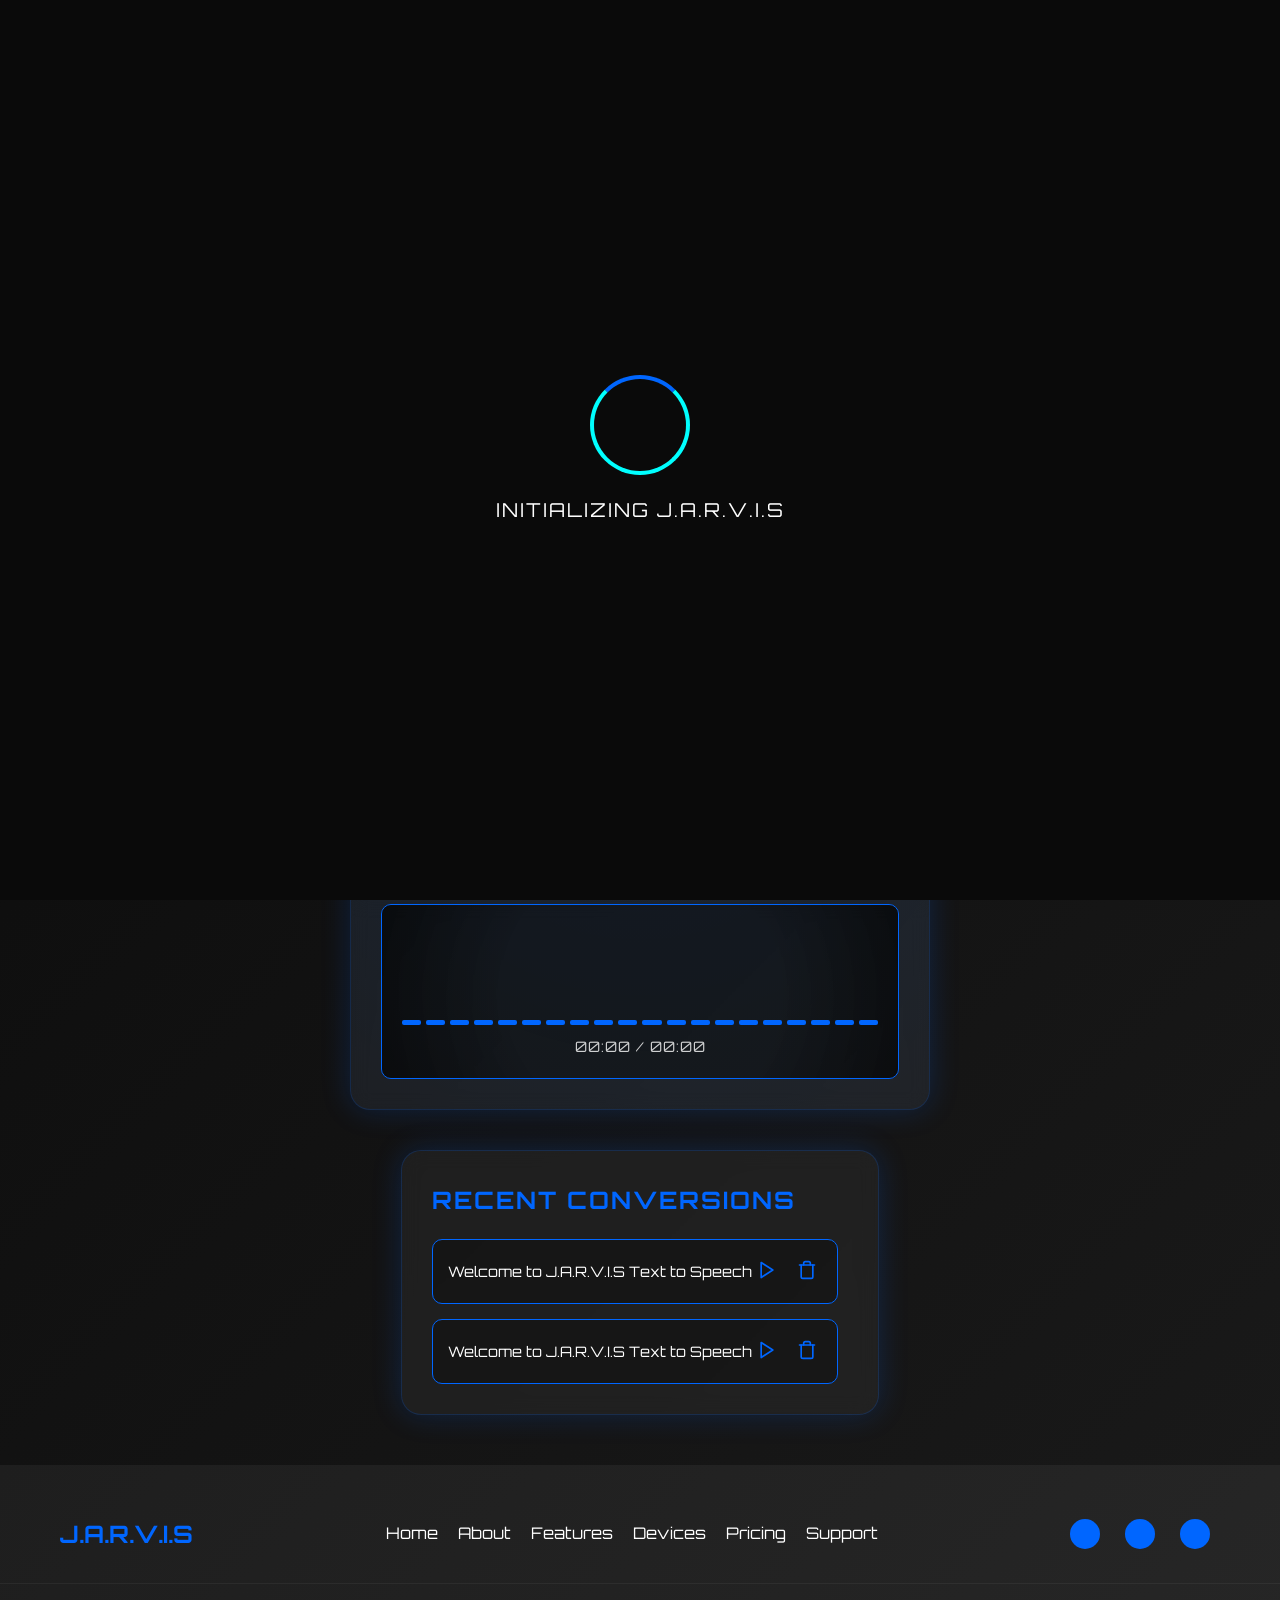
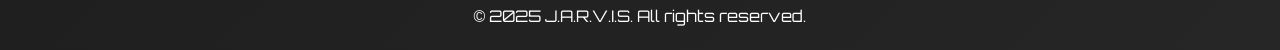
<file: text-to-speech.html>
<!DOCTYPE html>
<html lang="en">
<head>
    <meta charset="UTF-8">
    <meta name="viewport" content="width=device-width, initial-scale=1.0">
    <title>J.A.R.V.I.S - Text to Speech</title>
    <link rel="stylesheet" href="styles.css">
    <link rel="stylesheet" href="text-to-speech.css">
    <link href="https://fonts.googleapis.com/css2?family=Orbitron:wght@400;500;700&display=swap" rel="stylesheet">
</head>
<body>
    <div class="loading-screen">
        <div class="loading-circle"></div>
        <div class="loading-text">INITIALIZING J.A.R.V.I.S</div>
    </div>

    <nav>
        <div class="logo">J.A.R.V.I.S</div>
        <div class="nav-links">
            <a href="index.html">HOME</a>
            <a href="index.html#about">ABOUT</a>
            <a href="index.html#features">FEATURES</a>
            <a href="index.html#devices">DEVICES</a>
            <a href="index.html#pricing">PRICING</a>
            <a href="index.html#support">SUPPORT</a>
            <a href="login.html" class="login-link">LOGIN</a>
        </div>
    </nav>

    <a href="index.html" class="back-home-btn">
        <svg xmlns="http://www.w3.org/2000/svg" width="24" height="24" viewBox="0 0 24 24" fill="none" stroke="currentColor" stroke-width="2" stroke-linecap="round" stroke-linejoin="round">
            <line x1="18" y1="6" x2="6" y2="18"></line>
            <line x1="6" y1="6" x2="18" y2="18"></line>
        </svg>
    </a>

    <section class="tts-section">
        <div class="tts-container">
            <div class="tts-header">
                <h1>NEURAL TEXT TO SPEECH</h1>
                <div class="tts-subtitle">Convert text to lifelike speech in multiple languages</div>
            </div>
            
            <div class="tts-interface">
                <div class="tts-input-container">
                    <div class="tts-textarea-container">
                        <textarea id="tts-text" placeholder="Enter text to convert to speech..."></textarea>
                        <div class="scanner-line"></div>
                    </div>
                    
                    <div class="tts-controls">
                        <div class="tts-control-group">
                            <label for="input-language">Input Language</label>
                            <select id="input-language">
                                <option value="auto">Auto Detect</option>
                                <option value="en-US">English</option>
                                <option value="es-ES">Spanish</option>
                                <option value="fr-FR">French</option>
                                <option value="de-DE">German</option>
                                <option value="it-IT">Italian</option>
                                <option value="ja-JP">Japanese</option>
                                <option value="ko-KR">Korean</option>
                                <option value="zh-CN">Chinese (Simplified)</option>
                                <option value="ru-RU">Russian</option>
                                <option value="ar-SA">Arabic</option>
                                <option value="hi-IN">Hindi</option>
                            </select>
                        </div>
                        
                        <div class="tts-control-group">
                            <label for="output-language">Output Language</label>
                            <select id="output-language">
                                <option value="en-US">English</option>
                                <option value="es-ES">Spanish</option>
                                <option value="fr-FR">French</option>
                                <option value="de-DE">German</option>
                                <option value="it-IT">Italian</option>
                                <option value="ja-JP">Japanese</option>
                                <option value="ko-KR">Korean</option>
                                <option value="zh-CN">Chinese (Simplified)</option>
                                <option value="ru-RU">Russian</option>
                                <option value="ar-SA">Arabic</option>
                                <option value="hi-IN">Hindi</option>
                            </select>
                        </div>
                        
                        <div class="tts-control-group">
                            <label for="voice-gender">Voice Gender</label>
                            <div class="voice-toggle">
                                <input type="radio" id="male-voice" name="voice-gender" value="male" checked>
                                <label for="male-voice">
                                    <svg xmlns="http://www.w3.org/2000/svg" viewBox="0 0 24 24" fill="none" stroke="currentColor" stroke-width="2" stroke-linecap="round" stroke-linejoin="round">
                                        <path d="M20 7h-4V4c0-1.1-.9-2-2-2h-4c-1.1 0-2 .9-2 2v3H4c-1.1 0-2 .9-2 2v11c0 1.1.9 2 2 2h16c1.1 0 2-.9 2-2V9c0-1.1-.9-2-2-2z"/>
                                        <circle cx="12" cy="10" r="3"/>
                                        <path d="M12 13a5 5 0 0 0-5 5v2h10v-2a5 5 0 0 0-5-5z"/>
                                    </svg>
                                    Male
                                </label>
                                
                                <input type="radio" id="female-voice" name="voice-gender" value="female">
                                <label for="female-voice">
                                    <svg xmlns="http://www.w3.org/2000/svg" viewBox="0 0 24 24" fill="none" stroke="currentColor" stroke-width="2" stroke-linecap="round" stroke-linejoin="round">
                                        <path d="M20 7h-4V4c0-1.1-.9-2-2-2h-4c-1.1 0-2 .9-2 2v3H4c-1.1 0-2 .9-2 2v11c0 1.1.9 2 2 2h16c1.1 0 2-.9 2-2V9c0-1.1-.9-2-2-2z"/>
                                        <circle cx="12" cy="10" r="3"/>
                                        <path d="M7 23v-2a5 5 0 0 1 5-5v0a5 5 0 0 1 5 5v2"/>
                                    </svg>
                                    Female
                                </label>
                            </div>
                        </div>
                    </div>
                </div>
                
                <div class="tts-actions">
                    <button id="translate-btn" class="tts-btn">
                        <svg xmlns="http://www.w3.org/2000/svg" viewBox="0 0 24 24" fill="none" stroke="currentColor" stroke-width="2" stroke-linecap="round" stroke-linejoin="round">
                            <path d="M5 8l6 6 6-6"/>
                            <path d="M5 16l6 6 6-6"/>
                        </svg>
                        Translate
                    </button>
                    <button id="speak-btn" class="tts-btn primary">
                        <svg xmlns="http://www.w3.org/2000/svg" viewBox="0 0 24 24" fill="none" stroke="currentColor" stroke-width="2" stroke-linecap="round" stroke-linejoin="round">
                            <polygon points="11 5 6 9 2 9 2 15 6 15 11 19 11 5"/>
                            <path d="M15.54 8.46a5 5 0 0 1 0 7.07"/>
                            <path d="M19.07 4.93a10 10 0 0 1 0 14.14"/>
                        </svg>
                        Speak
                    </button>
                    <button id="download-btn" class="tts-btn">
                        <svg xmlns="http://www.w3.org/2000/svg" viewBox="0 0 24 24" fill="none" stroke="currentColor" stroke-width="2" stroke-linecap="round" stroke-linejoin="round">
                            <path d="M21 15v4a2 2 0 0 1-2 2H5a2 2 0 0 1-2-2v-4"/>
                            <polyline points="7 10 12 15 17 10"/>
                            <line x1="12" y1="15" x2="12" y2="3"/>
                        </svg>
                        Download
                    </button>
                </div>
                
                <div class="tts-visualizer">
                    <div class="visualizer-container">
                        <div class="visualizer-bar"></div>
                        <div class="visualizer-bar"></div>
                        <div class="visualizer-bar"></div>
                        <div class="visualizer-bar"></div>
                        <div class="visualizer-bar"></div>
                        <div class="visualizer-bar"></div>
                        <div class="visualizer-bar"></div>
                        <div class="visualizer-bar"></div>
                        <div class="visualizer-bar"></div>
                        <div class="visualizer-bar"></div>
                        <div class="visualizer-bar"></div>
                        <div class="visualizer-bar"></div>
                        <div class="visualizer-bar"></div>
                        <div class="visualizer-bar"></div>
                        <div class="visualizer-bar"></div>
                        <div class="visualizer-bar"></div>
                        <div class="visualizer-bar"></div>
                        <div class="visualizer-bar"></div>
                        <div class="visualizer-bar"></div>
                        <div class="visualizer-bar"></div>
                    </div>
                    <div class="visualizer-time">00:00 / 00:00</div>
                </div>
            </div>
            
            <div class="tts-history">
                <h2>Recent Conversions</h2>
                <div class="history-list">
                    <div class="history-item">
                        <div class="history-text">Welcome to J.A.R.V.I.S Text to Speech</div>
                        <div class="history-actions">
                            <button class="history-play">
                                <svg xmlns="http://www.w3.org/2000/svg" viewBox="0 0 24 24" fill="none" stroke="currentColor" stroke-width="2" stroke-linecap="round" stroke-linejoin="round">
                                    <polygon points="5 3 19 12 5 21 5 3"/>
                                </svg>
                            </button>
                            <button class="history-delete">
                                <svg xmlns="http://www.w3.org/2000/svg" viewBox="0 0 24 24" fill="none" stroke="currentColor" stroke-width="2" stroke-linecap="round" stroke-linejoin="round">
                                    <polyline points="3 6 5 6 21 6"/>
                                    <path d="M19 6v14a2 2 0 0 1-2 2H7a2 2 0 0 1-2-2V6m3 0V4a2 2 0 0 1 2-2h4a2 2 0 0 1 2 2v2"/>
                                </svg>
                            </button>
                        </div>
                    </div>
                </div>
            </div>
        </div>
    </section>

    <footer>
        <div class="footer-content">
            <div class="footer-logo">J.A.R.V.I.S</div>
            <div class="footer-links">
                <a href="index.html#home">Home</a>
                <a href="index.html#about">About</a>
                <a href="index.html#features">Features</a>
                <a href="index.html#devices">Devices</a>
                <a href="index.html#pricing">Pricing</a>
                <a href="index.html#support">Support</a>
            </div>
            <div class="footer-social">
                <a href="#" class="social-icon"></a>
                <a href="#" class="social-icon"></a>
                <a href="#" class="social-icon"></a>
            </div>
        </div>
        <div class="footer-bottom">
            <p>&copy; 2025 J.A.R.V.I.S. All rights reserved.</p>
        </div>
    </footer>

    <script src="text-to-speech.js"></script>
</body>
</html>
</file>
<file: styles.css>
:root {
  --primary-color: #0066ff;
  --secondary-color: #00ffff;
  --background-dark: #0a0a0a;
  --text-color: #ffffff;
  --card-bg: rgba(255, 255, 255, 0.05);
  --glow-color: rgba(0, 102, 255, 0.5);
  --error-color: #ff0000;
}

* {
  margin: 0;
  padding: 0;
  box-sizing: border-box;
  font-family: "Orbitron", sans-serif;
}

body {
  background-color: var(--background-dark);
  color: var(--text-color);
  line-height: 1.6;
}

/* Loading Screen */
.loading-screen {
  position: fixed;
  top: 0;
  left: 0;
  width: 100%;
  height: 100%;
  background-color: var(--background-dark);
  display: flex;
  flex-direction: column;
  justify-content: center;
  align-items: center;
  z-index: 9999;
}

.loading-circle {
  width: 100px;
  height: 100px;
  border: 4px solid var(--secondary-color);
  border-top: 4px solid var(--primary-color);
  border-radius: 50%;
  animation: spin 1s linear infinite;
}

.loading-text {
  margin-top: 20px;
  font-size: 1.2rem;
  letter-spacing: 2px;
  color: var(--text-color);
}

/* Navigation */
nav {
  position: fixed;
  top: 0;
  width: 100%;
  padding: 20px 50px;
  display: flex;
  justify-content: space-between;
  align-items: center;
  background: rgba(10, 10, 10, 0.95);
  backdrop-filter: blur(10px);
  z-index: 100;
}

.logo {
  font-size: 1.5rem;
  font-weight: 700;
  color: var(--primary-color);
}

.nav-links {
  display: flex;
  gap: 30px;
  align-items: center;
}
/*  */
.tts-container {
  display: flex;
  flex-direction: column;
  align-items: center;
  margin-top: 20px;
}

#tts-text {
  width: 80%;
  padding: 10px;
  margin-bottom: 10px;
  font-size: 16px;
  border-radius: 5px;
  background: rgba(255, 255, 255, 0.1);
  color: white;
}

#tts-language, #tts-voice, #tts-play {
  margin: 5px;
  padding: 10px;
  font-size: 14px;
  border-radius: 5px;
  cursor: pointer;
  background: var(--primary-color);
  color: white;
}

.nav-links a {
  color: var(--text-color);
  text-decoration: none;
  font-size: 0.9rem;
  transition: color 0.3s ease;
}

.nav-links a:hover {
  color: var(--primary-color);
}

.search-container {
  position: relative;
  display: flex;
  align-items: center;
}

#search {
  background: rgba(255, 255, 255, 0.1);
  border: 2px solid var(--primary-color);
  color: var(--text-color);
  padding: 10px 40px 10px 15px;
  border-radius: 25px;
  outline: none;
  width: 250px;
  transition: all 0.3s ease;
}

#search:focus {
  width: 300px;
  box-shadow: 0 0 15px var(--glow-color);
}

.search-btn,
.mic-btn {
  background: none;
  border: none;
  cursor: pointer;
  position: absolute;
  right: 10px;
  top: 50%;
  transform: translateY(-50%);
  transition: all 0.3s ease;
}

.search-btn:hover,
.mic-btn:hover {
  transform: translateY(-50%) scale(1.1);
}

.search-icon {
  display: inline-block;
  width: 20px;
  height: 20px;
  border: 2px solid var(--primary-color);
  border-radius: 50%;
  position: relative;
}

.search-icon::after {
  content: "";
  position: absolute;
  width: 2px;
  height: 10px;
  background: var(--primary-color);
  bottom: -8px;
  right: -3px;
  transform: rotate(45deg);
}

.mic-btn {
  right: 40px;
}

.mic-btn svg {
  stroke: var(--primary-color);
  transition: all 0.3s ease;
}

.mic-btn:hover svg {
  stroke: var(--secondary-color);
}

.search-results {
  position: fixed;
  top: 80px;
  left: 50%;
  transform: translateX(-50%);
  width: 80%;
  max-width: 600px;
  background: rgba(255, 255, 255, 0.1);
  backdrop-filter: blur(10px);
  border-radius: 10px;
  padding: 20px;
  display: none;
  z-index: 1000;
  box-shadow: 0 0 20px var(--glow-color);
}

.search-result-item {
  padding: 10px;
  border-bottom: 1px solid rgba(255, 255, 255, 0.2);
  cursor: pointer;
  transition: all 0.3s ease;
}

.search-result-item:hover {
  background: rgba(255, 255, 255, 0.2);
}

.search-result-item:last-child {
  border-bottom: none;
}

#search-results {
    max-width: 600px;
    margin: 20px auto;
    background: rgba(0, 0, 0, 0.8);
    padding: 15px;
    border-radius: 10px;
    color: white;
}

.result-item {
    margin-bottom: 15px;
}

.result-item h3 {
    font-size: 1.2rem;
    margin-bottom: 5px;
}

.result-item p {
    font-size: 0.9rem;
    opacity: 0.8;
}

/* Hero Section */
.hero {
  min-height: 100vh;
  display: flex;
  align-items: center;
  justify-content: space-between;
  padding: 100px 50px;
  position: relative;
  overflow: hidden;
}

.hero-content {
  max-width: 600px;
}

.hero h1 {
  font-size: 3.5rem;
  margin-bottom: 20px;
  background: linear-gradient(45deg, var(--primary-color), var(--secondary-color));
  -webkit-background-clip: text;
  -webkit-text-fill-color: transparent;
}

.hero-buttons {
  display: flex;
  gap: 20px;
  margin-top: 30px;
}

.primary-btn,
.secondary-btn {
  padding: 12px 30px;
  border: none;
  border-radius: 5px;
  font-size: 1rem;
  cursor: pointer;
  transition: transform 0.3s ease, box-shadow 0.3s ease;
}

.primary-btn {
  background: var(--primary-color);
  color: var(--text-color);
}

.secondary-btn {
  background: transparent;
  border: 2px solid var(--primary-color);
  color: var(--primary-color);
}

.primary-btn:hover,
.secondary-btn:hover {
  transform: translateY(-2px);
  box-shadow: 0 5px 15px var(--glow-color);
}

.hero-visual {
  position: relative;
  width: 400px;
  height: 400px;
}

.circle-scanner {
  width: 100%;
  height: 100%;
  border: 2px solid var(--primary-color);
  border-radius: 50%;
  position: relative;
  animation: pulse 2s infinite;
}

/* About Section */
.about,
.features,
.devices,
.pricing,
.social,
.support {
  padding: 100px 50px;
  text-align: center;
}

.about h2,
.features h2,
.devices h2,
.pricing h2,
.social h2,
.support h2 {
  margin-bottom: 50px;
  font-size: 2.5rem;
  color: var(--primary-color);
}

.about-grid,
.features-grid,
.device-grid,
.pricing-grid {
  display: grid;
  grid-template-columns: repeat(auto-fit, minmax(300px, 1fr));
  gap: 30px;
  max-width: 1200px;
  margin: 0 auto;
}

.about-card,
.feature-card,
.pricing-card {
  background: var(--card-bg);
  padding: 30px;
  border-radius: 10px;
  backdrop-filter: blur(10px);
  transition: transform 0.3s ease, box-shadow 0.3s ease;
}

.about-card:hover,
.feature-card:hover,
.pricing-card:hover {
  transform: translateY(-10px);
  box-shadow: 0 10px 20px var(--glow-color);
}

.card-icon,
.feature-icon {
  width: 60px;
  height: 60px;
  margin: 0 auto 20px;
  border-radius: 50%;
  background: var(--primary-color);
}

/* Devices Section */
.device-item {
  cursor: pointer;
  transition: transform 0.3s ease;
}

.device-item:hover {
  transform: translateY(-10px);
}

.device-icon {
  width: 60px;
  height: 60px;
  margin: 0 auto 20px;
  display: flex;
  justify-content: center;
  align-items: center;
}

.device-icon svg {
  width: 100%;
  height: 100%;
  stroke: var(--primary-color);
}

.device-preview {
  max-width: 300px;
  margin: 50px auto;
}

.device-preview svg {
  width: 100%;
  height: auto;
  stroke: var(--primary-color);
}

.download-buttons {
  display: flex;
  justify-content: center;
  gap: 20px;
  flex-wrap: wrap;
  margin-top: 50px;
}

.download-btn {
  display: flex;
  align-items: center;
  padding: 10px 20px;
  background: var(--card-bg);
  color: var(--text-color);
  text-decoration: none;
  border-radius: 5px;
  transition: all 0.3s ease;
}

.download-btn:hover {
  background: var(--primary-color);
  transform: translateY(-2px);
  box-shadow: 0 5px 15px var(--glow-color);
}

/* Pricing Section */
.pricing-card.featured {
  border: 2px solid var(--primary-color);
  transform: scale(1.05);
}

.featured-tag {
  position: absolute;
  top: -15px;
  left: 50%;
  transform: translateX(-50%);
  background: var(--primary-color);
  padding: 5px 15px;
  border-radius: 20px;
  font-size: 0.8rem;
}

.price {
  font-size: 2.5rem;
  margin: 20px 0;
  color: var(--primary-color);
}

.price span {
  font-size: 1rem;
  color: var(--text-color);
}

.pricing-card ul {
  list-style: none;
  margin: 30px 0;
}

.pricing-card li {
  margin: 10px 0;
}

/* Social Section */
.social-links {
  display: flex;
  justify-content: center;
  gap: 30px;
}

.social-btn {
  display: flex;
  align-items: center;
  padding: 10px 20px;
  background: var(--card-bg);
  color: var(--text-color);
  text-decoration: none;
  border-radius: 5px;
  transition: all 0.3s ease;
}

.social-btn:hover {
  transform: translateY(-5px);
  box-shadow: 0 5px 15px var(--glow-color);
  background: var(--text-color);
  color: var(--primary-color);
}

.social-icon {
  width: 24px;
  height: 24px;
  margin-right: 10px;
  fill: var(--text-color);
  transition: fill 0.3s ease;
}

.social-btn:hover .social-icon {
  fill: var(--primary-color);
}

/* Support Section */
.support-btn {
  display: inline-block;
  padding: 15px 30px;
  background: var(--primary-color);
  color: var(--text-color);
  text-decoration: none;
  border-radius: 5px;
  font-size: 1.2rem;
  transition: all 0.3s ease;
}

.support-btn:hover {
  background: var(--secondary-color);
  transform: translateY(-2px);
  box-shadow: 0 5px 15px var(--glow-color);
}

/* Footer */
footer {
  background: var(--card-bg);
  padding: 50px 0 20px;
}

.footer-content {
  display: flex;
  justify-content: space-between;
  align-items: center;
  max-width: 1200px;
  margin: 0 auto;
  padding: 0 20px;
}

.footer-logo {
  font-size: 1.5rem;
  font-weight: 700;
  color: var(--primary-color);
}

.footer-links {
  display: flex;
  gap: 20px;
}

.footer-links a {
  color: var(--text-color);
  text-decoration: none;
  transition: color 0.3s ease;
}

.footer-links a:hover {
  color: var(--primary-color);
}

.footer-social {
  display: flex;
  gap: 15px;
}

.social-icon {
  width: 30px;
  height: 30px;
  background: var(--primary-color);
  border-radius: 50%;
  transition: all 0.3s ease;
}

.social-icon:hover {
  background: var(--secondary-color);
  transform: translateY(-2px);
}

.footer-bottom {
  text-align: center;
  margin-top: 30px;
  padding-top: 20px;
  border-top: 1px solid var(--card-bg);
}

/* Animations */
@keyframes spin {
  0% {
    transform: rotate(0deg);
  }
  100% {
    transform: rotate(360deg);
  }
}

@keyframes pulse {
  0% {
    transform: scale(1);
    opacity: 1;
  }
  50% {
    transform: scale(1.1);
    opacity: 0.5;
  }
  100% {
    transform: scale(1);
    opacity: 1;
  }
}

/* Responsive Design */
@media (max-width: 768px) {
  nav {
    padding: 20px;
    flex-direction: column;
    gap: 20px;
  }

  .nav-links {
    flex-direction: column;
    width: 100%;
  }

  .hero {
    flex-direction: column;
    text-align: center;
    padding: 150px 20px 50px;
  }

  .hero h1 {
    font-size: 2.5rem;
  }

  .hero-visual {
    width: 300px;
    height: 300px;
    margin-top: 50px;
  }

  .about,
  .features,
  .devices,
  .pricing,
  .social,
  .support {
    padding: 50px 20px;
  }

  .footer-content {
    flex-direction: column;
    gap: 30px;
  }

  .footer-links {
    flex-direction: column;
    align-items: center;
  }

  .device-grid,
  .social-links,
  .download-buttons {
    flex-direction: column;
    align-items: center;
  }

  .device-item,
  .social-btn,
  .download-btn {
    margin-bottom: 20px;
  }
}

.chatbot {
  padding: 50px 20px;
  background: linear-gradient(135deg, rgba(0, 102, 255, 0.1), rgba(0, 255, 255, 0.1));
  border-radius: 20px;
  margin: 50px auto;
  max-width: 1400px;
  display: flex;
  gap: 20px;
  box-shadow: 0 0 30px rgba(0, 102, 255, 0.2);
}

.chat-container {
  background: rgba(255, 255, 255, 0.05);
  border-radius: 15px;
  padding: 20px;
  height: 600px;
  display: flex;
  flex-direction: column;
  flex: 2;
  backdrop-filter: blur(10px);
  border: 1px solid rgba(0, 102, 255, 0.2);
}

.chat-messages {
  flex-grow: 1;
  overflow-y: auto;
  margin-bottom: 20px;
  padding: 10px;
}

.chat-input-container {
  display: flex;
  gap: 10px;
  align-items: center;
  flex-wrap: wrap;
}

#chat-input {
  flex-grow: 1;
  background: rgba(255, 255, 255, 0.1);
  border: none;
  border-radius: 25px;
  padding: 15px 20px;
  color: var(--text-color);
  font-size: 16px;
}

#chat-submit,
#clear-chat,
#new-chat {
  background: linear-gradient(135deg, var(--primary-color), var(--secondary-color));
  color: var(--text-color);
  border: none;
  border-radius: 25px;
  padding: 12px 25px;
  cursor: pointer;
  transition: all 0.3s ease;
  font-weight: bold;
  text-transform: uppercase;
  letter-spacing: 1px;
}

#chat-submit:hover,
#clear-chat:hover,
#new-chat:hover {
  transform: translateY(-2px);
  box-shadow: 0 5px 15px rgba(0, 102, 255, 0.3);
}

.chat-history {
  background: rgba(255, 255, 255, 0.05);
  border-radius: 15px;
  padding: 20px;
  height: 600px;
  overflow-y: auto;
  flex: 1;
  backdrop-filter: blur(10px);
  border: 1px solid rgba(0, 102, 255, 0.2);
}

.chat-history h3,
.chat-history h4 {
  color: var(--primary-color);
  margin-bottom: 10px;
  font-size: 18px;
}

.chat-history ul {
  list-style-type: none;
  padding: 0;
}

.chat-history li {
  margin-bottom: 10px;
  cursor: pointer;
  transition: all 0.3s ease;
  padding: 10px;
  border-radius: 10px;
  background: rgba(255, 255, 255, 0.05);
  display: flex;
  justify-content: space-between;
  align-items: center;
}

.chat-history li:hover {
  background: rgba(0, 102, 255, 0.1);
}

.delete-chat {
  background: none;
  border: none;
  color: var(--error-color);
  cursor: pointer;
  font-size: 18px;
  transition: all 0.3s ease;
}

.delete-chat:hover {
  transform: scale(1.2);
}

@media (max-width: 768px) {
  .chatbot {
    flex-direction: column;
  }
}

.message {
  margin-bottom: 15px;
  padding: 15px;
  border-radius: 15px;
  max-width: 80%;
  animation: fadeIn 0.5s ease-out;
}

@keyframes fadeIn {
  from {
    opacity: 0;
    transform: translateY(10px);
  }
  to {
    opacity: 1;
    transform: translateY(0);
  }
}

.user-message {
  background: linear-gradient(135deg, var(--primary-color), var(--secondary-color));
  color: var(--text-color);
  align-self: flex-end;
  border-bottom-right-radius: 0;
}

.ai-message {
  background: rgba(255, 255, 255, 0.1);
  color: var(--text-color);
  align-self: flex-start;
  border-bottom-left-radius: 0;
}

#mic-button {
  background: linear-gradient(135deg, var(--primary-color), var(--secondary-color));
  color: var(--text-color);
  border: none;
  border-radius: 50%;
  width: 50px;
  height: 50px;
  cursor: pointer;
  transition: all 0.3s ease;
  display: flex;
  align-items: center;
  justify-content: center;
}

#mic-button:hover {
  transform: scale(1.1);
  box-shadow: 0 0 15px rgba(0, 102, 255, 0.5);
}

.file-upload-label {
  display: flex;
  align-items: center;
  justify-content: center;
  width: 50px;
  height: 50px;
  background: linear-gradient(135deg, var(--primary-color), var(--secondary-color));
  border-radius: 50%;
  cursor: pointer;
  transition: all 0.3s ease;
}

.file-upload-label:hover {
  transform: scale(1.1);
  box-shadow: 0 0 15px rgba(0, 102, 255, 0.5);
}

.file-upload-icon {
  width: 24px;
  height: 24px;
  background: url("data:image/svg+xml,%3Csvg xmlns='http://www.w3.org/2000/svg' fill='none' viewBox='0 0 24 24' stroke='white'%3E%3Cpath stroke-linecap='round' stroke-linejoin='round' stroke-width='2' d='M12 4v16m8-8H4'/%3E%3C/svg%3E")
    no-repeat center center;
  background-size: contain;
}

.get-help-section {
  padding: 100px 50px;
  text-align: center;
}

.get-help-section h1 {
  font-size: 2.5rem;
  color: var(--primary-color);
  margin-bottom: 30px;
}

.help-options {
  display: flex;
  justify-content: center;
  gap: 50px;
  margin-bottom: 50px;
}

.help-option {
  background: var(--card-bg);
  padding: 30px;
  border-radius: 10px;
  backdrop-filter: blur(10px);
  transition: transform 0.3s ease, box-shadow 0.3s ease;
}

.help-option:hover {
  transform: translateY(-10px);
  box-shadow: 0 10px 20px var(--glow-color);
}

.help-option h2 {
  color: var(--primary-color);
  margin-bottom: 15px;
}

.help-option a {
  color: var(--secondary-color);
  text-decoration: none;
  transition: color 0.3s ease;
}

.help-option a:hover {
  color: var(--primary-color);
}

.faq-section {
  max-width: 800px;
  margin: 0 auto;
}

.faq-item {
  background: var(--card-bg);
  padding: 20px;
  border-radius: 10px;
  margin-bottom: 20px;
  text-align: left;
}

.faq-item h3 {
  color: var(--primary-color);
  margin-bottom: 10px;
}

@media (max-width: 768px) {
  .help-options {
    flex-direction: column;
  }
}

.back-home-btn {
  position: fixed;
  top: 20px;
  right: 20px;
  width: 50px;
  height: 50px;
  background: var(--primary-color);
  border-radius: 50%;
  display: flex;
  justify-content: center;
  align-items: center;
  color: var(--text-color);
  text-decoration: none;
  transition: all 0.3s ease;
  z-index: 1000;
}

.back-home-btn:hover {
  background: var(--secondary-color);
  transform: rotate(90deg);
}

.back-home-btn svg {
  width: 24px;
  height: 24px;
}

@media (max-width: 768px) {
  .back-home-btn {
    top: 10px;
    right: 10px;
    width: 40px;
    height: 40px;
  }

  .back-home-btn svg {
    width: 20px;
    height: 20px;
  }
}
</file>
<file: jarvis-assistant.css>
:root {
    --primary-color: #00ffff;
    --primary-glow: rgba(0, 255, 255, 0.5);
    --secondary-color: #0066ff;
    --secondary-glow: rgba(0, 102, 255, 0.5);
    --accent-color: #ff00ff;
    --accent-glow: rgba(255, 0, 255, 0.5);
    --background-dark: #0a0a0a;
    --background-darker: #050505;
    --text-color: #ffffff;
    --text-dim: rgba(255, 255, 255, 0.7);
    --text-dimmer: rgba(255, 255, 255, 0.4);
    --success-color: #00ff99;
    --warning-color: #ffcc00;
    --error-color: #ff3366;
    --card-bg: rgba(255, 255, 255, 0.05);
    --card-border: rgba(255, 255, 255, 0.1);
  }
  
  * {
    margin: 0;
    padding: 0;
    box-sizing: border-box;
  }
  
  body {
    font-family: "Rajdhani", sans-serif;
    background-color: var(--background-darker);
    color: var(--text-color);
    min-height: 100vh;
    overflow: hidden;
    display: flex;
    justify-content: center;
    align-items: center;
  }
  
  /* Background Elements */
  .bg-grid {
    position: fixed;
    top: 0;
    left: 0;
    width: 100%;
    height: 100%;
    background-image: linear-gradient(to right, rgba(255, 255, 255, 0.05) 1px, transparent 1px),
      linear-gradient(to bottom, rgba(255, 255, 255, 0.05) 1px, transparent 1px);
    background-size: 50px 50px;
    z-index: -3;
  }
  
  .bg-particles {
    position: fixed;
    top: 0;
    left: 0;
    width: 100%;
    height: 100%;
    z-index: -2;
    overflow: hidden;
  }
  
  .bg-particles::before {
    content: "";
    position: absolute;
    width: 100%;
    height: 100%;
    background-image: radial-gradient(var(--primary-glow) 1px, transparent 1px),
      radial-gradient(var(--secondary-glow) 1px, transparent 1px);
    background-size: 50px 50px;
    background-position: 0 0, 25px 25px;
    animation: particlesDrift 120s linear infinite;
    opacity: 0.3;
  }
  
  .bg-circles {
    position: fixed;
    top: 0;
    left: 0;
    width: 100%;
    height: 100%;
    z-index: -1;
    overflow: hidden;
  }
  
  .bg-circles::before {
    content: "";
    position: absolute;
    top: -50%;
    left: -50%;
    width: 200%;
    height: 200%;
    background: radial-gradient(circle at center, transparent 30%, var(--background-darker) 70%);
  }
  
  /* Main Container */
  .assistant-container {
    width: 100%;
    max-width: 1000px;
    height: 90vh;
    max-height: 800px;
    position: relative;
    padding: 20px;
  }
  
  /* Main Interface */
  .assistant-interface {
    width: 100%;
    height: 100%;
    background: rgba(10, 10, 10, 0.7);
    backdrop-filter: blur(10px);
    border-radius: 20px;
    border: 1px solid var(--card-border);
    box-shadow: 0 0 30px rgba(0, 0, 0, 0.5), 0 0 60px var(--primary-glow), inset 0 0 30px rgba(0, 0, 0, 0.3);
    padding: 30px;
    display: flex;
    flex-direction: column;
    position: relative;
    overflow: hidden;
  }
  
  .assistant-interface::before {
    content: "";
    position: absolute;
    top: 0;
    left: 0;
    width: 100%;
    height: 100%;
    background: linear-gradient(135deg, rgba(0, 102, 255, 0.1), rgba(0, 255, 255, 0.1));
    z-index: -1;
  }
  
  /* Header */
  .assistant-header {
    display: flex;
    align-items: center;
    margin-bottom: 20px;
  }
  
  .logo-container {
    position: relative;
    width: 50px;
    height: 50px;
    margin-right: 20px;
  }
  
  .logo-ring {
    position: absolute;
    border-radius: 50%;
    border: 2px solid var(--primary-color);
    width: 100%;
    height: 100%;
    animation: pulseRing 3s linear infinite;
  }
  
  .logo-ring:nth-child(1) {
    animation-delay: 0s;
  }
  
  .logo-ring:nth-child(2) {
    animation-delay: 1s;
  }
  
  .logo-ring:nth-child(3) {
    animation-delay: 2s;
  }
  
  .logo-core {
    position: absolute;
    width: 20px;
    height: 20px;
    background: var(--primary-color);
    border-radius: 50%;
    top: 50%;
    left: 50%;
    transform: translate(-50%, -50%);
    box-shadow: 0 0 15px var(--primary-glow);
    animation: pulseCore 2s ease-in-out infinite;
  }
  
  .assistant-title {
    font-family: "Orbitron", sans-serif;
    font-size: 2.5rem;
    font-weight: 700;
    letter-spacing: 2px;
  }
  
  .text-gradient {
    background: linear-gradient(
      90deg,
      var(--primary-color),
      var(--secondary-color),
      var(--accent-color),
      var(--primary-color)
    );
    background-size: 300% 100%;
    -webkit-background-clip: text;
    -webkit-text-fill-color: transparent;
    animation: gradientFlow 8s ease infinite;
  }
  
  /* Welcome Message */
  .welcome-message {
    text-align: center;
    margin-bottom: 30px;
  }
  
  .text-scramble {
    font-family: "Rajdhani", sans-serif;
    font-size: 1.2rem;
    color: var(--text-dim);
    letter-spacing: 3px;
    margin-bottom: 5px;
    position: relative;
    display: inline-block;
  }
  
  .text-scramble::after {
    content: "";
    position: absolute;
    top: 0;
    left: 0;
    width: 100%;
    height: 100%;
    background: linear-gradient(90deg, transparent, var(--background-dark), transparent);
    animation: textScramble 3s ease-in-out infinite;
  }
  
  .text-glitch {
    font-family: "Orbitron", sans-serif;
    font-size: 3rem;
    font-weight: 900;
    color: var(--primary-color);
    text-shadow: 0 0 10px var(--primary-glow), 0 0 20px var(--primary-glow);
    position: relative;
    display: inline-block;
  }
  
  .text-glitch::before,
  .text-glitch::after {
    content: attr(data-text);
    position: absolute;
    top: 0;
    left: 0;
    width: 100%;
    height: 100%;
  }
  
  .text-glitch::before {
    left: 2px;
    text-shadow: -2px 0 var(--secondary-color);
    animation: glitch-1 2s infinite linear alternate-reverse;
  }
  
  .text-glitch::after {
    left: -2px;
    text-shadow: 2px 0 var(--accent-color);
    animation: glitch-2 3s infinite linear alternate-reverse;
  }
  
  .text-subtitle {
    font-family: "Rajdhani", sans-serif;
    font-size: 1rem;
    color: var(--text-dimmer);
    letter-spacing: 1px;
    margin-top: 5px;
  }
  
  /* Visualization */
  .visualization-container {
    position: relative;
    width: 200px;
    height: 200px;
    margin: 0 auto 30px;
  }
  
  .visualization-ring {
    position: absolute;
    top: 0;
    left: 0;
    width: 100%;
    height: 100%;
    border-radius: 50%;
    border: 2px solid var(--primary-color);
    animation: rotateRing 10s linear infinite;
  }
  
  .visualization-ring:nth-child(1) {
    animation-duration: 20s;
  }
  
  .visualization-ring:nth-child(2) {
    width: 80%;
    height: 80%;
    top: 10%;
    left: 10%;
    border-color: var(--secondary-color);
    animation-duration: 15s;
    animation-direction: reverse;
  }
  
  .visualization-ring:nth-child(3) {
    width: 60%;
    height: 60%;
    top: 20%;
    left: 20%;
    border-color: var(--accent-color);
    animation-duration: 10s;
  }
  
  .visualization-core {
    position: absolute;
    top: 50%;
    left: 50%;
    transform: translate(-50%, -50%);
    width: 60px;
    height: 60px;
    background: radial-gradient(circle, var(--primary-color) 0%, transparent 70%);
    border-radius: 50%;
    animation: pulseCore 2s ease-in-out infinite;
  }
  
  .core-inner {
    position: absolute;
    top: 50%;
    left: 50%;
    transform: translate(-50%, -50%);
    width: 30px;
    height: 30px;
    background: var(--primary-color);
    border-radius: 50%;
    box-shadow: 0 0 20px var(--primary-glow);
  }
  
  .visualization-waves {
    position: absolute;
    top: 0;
    left: 0;
    width: 100%;
    height: 100%;
    border-radius: 50%;
    overflow: hidden;
  }
  
  .wave {
    position: absolute;
    top: 50%;
    left: 50%;
    transform: translate(-50%, -50%);
    width: 200%;
    height: 200%;
    background: radial-gradient(
      ellipse at center,
      transparent 0%,
      transparent 50%,
      rgba(0, 255, 255, 0.1) 51%,
      transparent 52%
    );
    animation: waveExpand 4s ease-out infinite;
    opacity: 0;
  }
  
  .wave:nth-child(2) {
    animation-delay: 1s;
  }
  
  .wave:nth-child(3) {
    animation-delay: 2s;
  }
  
  .wave:nth-child(4) {
    animation-delay: 3s;
  }
  
  .visualization-spectrum {
    position: absolute;
    bottom: -30px;
    left: 50%;
    transform: translateX(-50%);
    display: flex;
    justify-content: center;
    align-items: flex-end;
    width: 100%;
    height: 40px;
  }
  
  .bar {
    width: 4px;
    height: 5px;
    background: var(--primary-color);
    margin: 0 2px;
    border-radius: 2px;
    animation: barJump 1.5s ease infinite;
  }
  
  .bar:nth-child(1) {
    animation-delay: 0.1s;
  }
  .bar:nth-child(2) {
    animation-delay: 0.2s;
  }
  .bar:nth-child(3) {
    animation-delay: 0.3s;
  }
  .bar:nth-child(4) {
    animation-delay: 0.4s;
  }
  .bar:nth-child(5) {
    animation-delay: 0.5s;
  }
  .bar:nth-child(6) {
    animation-delay: 0.6s;
  }
  .bar:nth-child(7) {
    animation-delay: 0.7s;
  }
  .bar:nth-child(8) {
    animation-delay: 0.8s;
  }
  .bar:nth-child(9) {
    animation-delay: 0.9s;
  }
  .bar:nth-child(10) {
    animation-delay: 1.0s;
  }
  .bar:nth-child(11) {
    animation-delay: 0.9s;
  }
  .bar:nth-child(12) {
    animation-delay: 0.8s;
  }
  .bar:nth-child(13) {
    animation-delay: 0.7s;
  }
  .bar:nth-child(14) {
    animation-delay: 0.6s;
  }
  .bar:nth-child(15) {
    animation-delay: 0.5s;
  }
  .bar:nth-child(16) {
    animation-delay: 0.4s;
  }
  
  /* Status Container */
  .status-container {
    text-align: center;
    margin-bottom: 20px;
  }
  
  .status-indicator {
    display: inline-flex;
    align-items: center;
    background: rgba(0, 0, 0, 0.3);
    padding: 5px 15px;
    border-radius: 20px;
    border: 1px solid var(--card-border);
  }
  
  .status-dot {
    width: 10px;
    height: 10px;
    background: var(--primary-color);
    border-radius: 50%;
    margin-right: 10px;
    box-shadow: 0 0 10px var(--primary-glow);
    animation: statusPulse 2s infinite;
  }
  
  .status-text {
    font-family: "Orbitron", sans-serif;
    font-size: 0.9rem;
    letter-spacing: 2px;
    color: var(--primary-color);
  }
  
  .status-details {
    font-size: 0.9rem;
    color: var(--text-dimmer);
    margin-top: 5px;
  }
  
  /* Transcript Container */
  .transcript-container {
    flex: 1;
    background: rgba(0, 0, 0, 0.3);
    border-radius: 10px;
    border: 1px solid var(--card-border);
    margin-bottom: 20px;
    display: flex;
    flex-direction: column;
    overflow: hidden;
  }
  
  .transcript-header {
    display: flex;
    justify-content: space-between;
    align-items: center;
    padding: 10px 15px;
    background: rgba(0, 0, 0, 0.2);
    border-bottom: 1px solid var(--card-border);
  }
  
  .transcript-title {
    font-family: "Orbitron", sans-serif;
    font-size: 0.9rem;
    letter-spacing: 2px;
    color: var(--text-dim);
  }
  
  .transcript-time {
    font-family: "Rajdhani", sans-serif;
    font-size: 0.9rem;
    color: var(--text-dimmer);
  }
  
  .transcript-content {
    flex: 1;
    padding: 15px;
    overflow-y: auto;
    font-family: "Rajdhani", sans-serif;
  }
  
  .transcript-line {
    margin-bottom: 10px;
    line-height: 1.4;
    animation: fadeIn 0.3s ease-out;
  }
  
  .transcript-line.system .line-prefix {
    color: var(--primary-color);
  }
  
  .transcript-line.user .line-prefix {
    color: var(--secondary-color);
  }
  
  .transcript-line.assistant .line-prefix {
    color: var(--accent-color);
  }
  
  .line-prefix {
    font-weight: 600;
    margin-right: 10px;
  }
  
  .line-text {
    color: var(--text-dim);
  }
  
  /* Control Panel */
  .control-panel {
    display: flex;
    justify-content: center;
    gap: 20px;
  }
  
  .control-btn {
    display: flex;
    flex-direction: column;
    align-items: center;
    justify-content: center;
    background: rgba(0, 0, 0, 0.3);
    border: 1px solid var(--card-border);
    border-radius: 10px;
    padding: 15px;
    color: var(--text-color);
    cursor: pointer;
    transition: all 0.3s ease;
    width: 100px;
  }
  
  .control-btn svg {
    width: 24px;
    height: 24px;
    margin-bottom: 5px;
    stroke: var(--text-dim);
    transition: all 0.3s ease;
  }
  
  .control-btn .btn-text {
    font-family: "Orbitron", sans-serif;
    font-size: 0.7rem;
    letter-spacing: 1px;
  }
  
  .control-btn:hover {
    background: rgba(0, 255, 255, 0.1);
    border-color: var(--primary-color);
  }
  
  .control-btn:hover svg {
    stroke: var(--primary-color);
  }
  
  .mic-btn.active {
    background: rgba(255, 0, 0, 0.2);
    border-color: var(--error-color);
  }
  
  .mic-btn.active svg {
    stroke: var(--error-color);
  }
  
  .mic-btn.active .btn-text {
    color: var(--error-color);
  }
  
  /* Notification Area */
  .notification-area {
    position: absolute;
    top: 20px;
    right: 20px;
    width: 300px;
    background: rgba(0, 0, 0, 0.7);
    backdrop-filter: blur(10px);
    border-radius: 10px;
    border: 1px solid var(--card-border);
    padding: 15px;
    transform: translateX(350px);
    transition: transform 0.5s cubic-bezier(0.175, 0.885, 0.32, 1.275);
    z-index: 100;
  }
  
  .notification-area.show {
    transform: translateX(0);
  }
  
  .notification-content {
    display: flex;
    align-items: center;
  }
  
  .notification-icon {
    margin-right: 15px;
  }
  
  .notification-icon svg {
    width: 24px;
    height: 24px;
    stroke: var(--primary-color);
  }
  
  .notification-message {
    font-family: "Rajdhani", sans-serif;
    color: var(--text-dim);
  }
  
  /* System Info Panel */
  .system-info {
    position: absolute;
    bottom: 20px;
    left: 20px;
    display: flex;
    gap: 20px;
  }
  
  .info-item {
    display: flex;
    flex-direction: column;
    align-items: center;
  }
  
  .info-label {
    font-family: "Orbitron", sans-serif;
    font-size: 0.7rem;
    color: var(--text-dimmer);
    letter-spacing: 1px;
    margin-bottom: 5px;
  }
  
  .info-value {
    font-family: "Rajdhani", sans-serif;
    font-size: 0.9rem;
    color: var(--primary-color);
    text-shadow: 0 0 5px var(--primary-glow);
  }
  
  /* Animations */
  @keyframes pulseRing {
    0% {
      transform: scale(0.8);
      opacity: 1;
    }
    100% {
      transform: scale(1.5);
      opacity: 0;
    }
  }
  
  @keyframes pulseCore {
    0%,
    100% {
      transform: translate(-50%, -50%) scale(1);
      opacity: 1;
    }
    50% {
      transform: translate(-50%, -50%) scale(1.2);
      opacity: 0.8;
    }
  }
  
  @keyframes gradientFlow {
    0% {
      background-position: 0% 50%;
    }
    50% {
      background-position: 100% 50%;
    }
    100% {
      background-position: 0% 50%;
    }
  }
  
  @keyframes textScramble {
    0%,
    100% {
      opacity: 0;
    }
    50% {
      opacity: 0.5;
    }
  }
  
  @keyframes glitch-1 {
    0% {
      clip-path: inset(20% 0 40% 0);
    }
    20% {
      clip-path: inset(60% 0 1% 0);
    }
    40% {
      clip-path: inset(25% 0 58% 0);
    }
    60% {
      clip-path: inset(54% 0 7% 0);
    }
    80% {
      clip-path: inset(70% 0 12% 0);
    }
    100% {
      clip-path: inset(40% 0 30% 0);
    }
  }
  
  @keyframes glitch-2 {
    0% {
      clip-path: inset(80% 0 5% 0);
    }
    20% {
      clip-path: inset(27% 0 40% 0);
    }
    40% {
      clip-path: inset(9% 0 71% 0);
    }
    60% {
      clip-path: inset(20% 0 30% 0);
    }
    80% {
      clip-path: inset(50% 0 25% 0);
    }
    100% {
      clip-path: inset(60% 0 15% 0);
    }
  }
  
  @keyframes rotateRing {
    0% {
      transform: rotate(0deg);
    }
    100% {
      transform: rotate(360deg);
    }
  }
  
  @keyframes waveExpand {
    0% {
      transform: translate(-50%, -50%) scale(0);
      opacity: 0.5;
    }
    100% {
      transform: translate(-50%, -50%) scale(1);
      opacity: 0;
    }
  }
  
  @keyframes barJump {
    0%,
    100% {
      height: 5px;
    }
    50% {
      height: 20px;
    }
  }
  
  @keyframes statusPulse {
    0%,
    100% {
      opacity: 1;
    }
    50% {
      opacity: 0.5;
    }
  }
  
  @keyframes fadeIn {
    from {
      opacity: 0;
      transform: translateY(10px);
    }
    to {
      opacity: 1;
      transform: translateY(0);
    }
  }
  
  @keyframes particlesDrift {
    0% {
      background-position: 0 0, 25px 25px;
    }
    100% {
      background-position: 1000px 1000px, 1025px 1025px;
    }
  }
  
  /* Active States */
  .assistant-interface.listening .status-dot {
    background: var(--secondary-color);
    box-shadow: 0 0 10px var(--secondary-glow);
    animation: statusPulse 0.5s infinite;
  }
  
  .assistant-interface.listening .status-text {
    color: var(--secondary-color);
  }
  
  .assistant-interface.processing .status-dot {
    background: var(--warning-color);
    box-shadow: 0 0 10px var(--warning-color);
  }
  
  .assistant-interface.processing .status-text {
    color: var(--warning-color);
  }
  
  .assistant-interface.speaking .status-dot {
    background: var(--accent-color);
    box-shadow: 0 0 10px var(--accent-glow);
  }
  
  .assistant-interface.speaking .status-text {
    color: var(--accent-color);
  }
  
  /* Responsive Design */
  @media (max-width: 768px) {
    .assistant-container {
      padding: 10px;
      height: 100vh;
      max-height: none;
    }
  
    .assistant-interface {
      padding: 15px;
      border-radius: 15px;
    }
  
    .assistant-title {
      font-size: 1.8rem;
    }
  
    .text-glitch {
      font-size: 2rem;
    }
  
    .visualization-container {
      width: 150px;
      height: 150px;
    }
  
    .control-panel {
      gap: 10px;
    }
  
    .control-btn {
      width: 80px;
      padding: 10px;
    }
  
    .system-info {
      position: static;
      margin-top: 20px;
      justify-content: center;
    }
  }
</file>
<file: login-styles.css>
:root {
  --primary-color: #00ffff;
  --secondary-color: #0066ff;
  --background-dark: #0a0a0a;
  --text-color: #ffffff;
  --error-color: #ff3366;
  --success-color: #00ff99;
  --glow-color: rgba(0, 255, 255, 0.5);
}

* {
  margin: 0;
  padding: 0;
  box-sizing: border-box;
  font-family: "Orbitron", sans-serif;
}

body {
  background-color: var(--background-dark);
  min-height: 100vh;
  display: flex;
  justify-content: center;
  align-items: center;
  background: linear-gradient(45deg, #0a0a0a, #1a1a1a);
}

.login-container {
  width: 100%;
  max-width: 450px;
  padding: 20px;
  position: relative;
}

.login-box {
  background: rgba(255, 255, 255, 0.05);
  backdrop-filter: blur(10px);
  border-radius: 20px;
  padding: 40px;
  position: relative;
  overflow: hidden;
  border: 1px solid rgba(255, 255, 255, 0.1);
  box-shadow: 0 0 30px var(--glow-color);
}

.scanner-line {
  position: absolute;
  top: 0;
  left: 0;
  width: 100%;
  height: 2px;
  background: var(--primary-color);
  animation: scan 2s linear infinite;
  box-shadow: 0 0 20px var(--glow-color);
}

.login-content {
  position: relative;
  z-index: 1;
}

.logo {
  text-align: center;
  font-size: 2rem;
  color: var(--primary-color);
  margin-bottom: 30px;
  text-shadow: 0 0 10px var(--glow-color);
}

h1 {
  color: var(--text-color);
  text-align: center;
  margin-bottom: 10px;
  font-size: 1.8rem;
  letter-spacing: 2px;
}

.subtitle {
  color: var(--text-color);
  text-align: center;
  margin-bottom: 30px;
  font-size: 1rem;
  opacity: 0.8;
}

.form-group {
  margin-bottom: 30px;
}

.input-container {
  position: relative;
  margin-bottom: 20px;
}

input {
  width: 100%;
  padding: 15px;
  background: transparent;
  border: none;
  color: var(--text-color);
  font-size: 1rem;
  outline: none;
  position: relative;
  z-index: 1;
}

label {
  position: absolute;
  left: 15px;
  top: 50%;
  transform: translateY(-50%);
  color: rgba(255, 255, 255, 0.6);
  transition: 0.3s ease;
  pointer-events: none;
}

.input-border {
  position: absolute;
  bottom: 0;
  left: 0;
  width: 100%;
  height: 2px;
  background: var(--primary-color);
  transform: scaleX(0);
  transition: 0.3s ease;
}

input:focus + label,
input:valid + label {
  top: -10px;
  font-size: 0.8rem;
  color: var(--primary-color);
}

input:focus ~ .input-border,
input:valid ~ .input-border {
  transform: scaleX(1);
}

.login-btn {
  width: 100%;
  padding: 15px;
  background: var(--primary-color);
  border: none;
  border-radius: 5px;
  color: var(--background-dark);
  font-size: 1rem;
  cursor: pointer;
  position: relative;
  overflow: hidden;
  transition: 0.3s ease;
}

.login-btn:hover {
  transform: translateY(-2px);
  box-shadow: 0 0 20px var(--glow-color);
}

.btn-particles span {
  position: absolute;
  background: var(--secondary-color);
  width: 3px;
  height: 3px;
  border-radius: 50%;
  transition: 0.3s ease;
}

.login-btn:hover .btn-particles span:nth-child(1) {
  left: 10%;
  top: 50%;
  animation: particleAnim 1s infinite;
}

.login-btn:hover .btn-particles span:nth-child(2) {
  left: 50%;
  top: 50%;
  animation: particleAnim 1s infinite 0.2s;
}

.login-btn:hover .btn-particles span:nth-child(3) {
  left: 90%;
  top: 50%;
  animation: particleAnim 1s infinite 0.4s;
}

.alternative-login {
  margin-top: 30px;
  text-align: center;
}

.alternative-login p {
  color: var(--text-color);
  margin-bottom: 15px;
  font-size: 0.9rem;
}

.login-options {
  display: flex;
  flex-direction: column;
  gap: 15px;
  margin-top: 20px;
}

.login-option {
  display: flex;
  align-items: center;
  justify-content: center;
  gap: 10px;
  background: transparent;
  border: 1px solid var(--primary-color);
  border-radius: 5px;
  padding: 10px 15px;
  color: var(--text-color);
  font-size: 0.9rem;
  cursor: pointer;
  transition: 0.3s ease;
  width: 100%;
}

.login-option:hover {
  background: var(--primary-color);
  color: var(--background-dark);
}

.login-option svg {
  width: 20px;
  height: 20px;
  stroke: currentColor;
}

.additional-options {
  margin-top: 30px;
  text-align: center;
}

.additional-options a {
  color: var(--text-color);
  text-decoration: none;
  font-size: 0.9rem;
  margin: 0 10px;
  transition: 0.3s ease;
  display: block;
  margin-bottom: 10px;
}

.additional-options a:hover {
  color: var(--primary-color);
}

.hologram-effect {
  position: absolute;
  top: 0;
  left: 0;
  width: 100%;
  height: 100%;
  background: linear-gradient(45deg, transparent, rgba(0, 255, 255, 0.1), transparent);
  animation: hologram 10s linear infinite;
}

@keyframes scan {
  0% {
    transform: translateY(0);
  }
  100% {
    transform: translateY(100vh);
  }
}

@keyframes particleAnim {
  0% {
    transform: translateY(0);
    opacity: 1;
  }
  100% {
    transform: translateY(-20px);
    opacity: 0;
  }
}

@keyframes hologram {
  0% {
    background-position: 0% 0%;
  }
  100% {
    background-position: 100% 100%;
  }
}

/* Responsive Design */
@media (max-width: 480px) {
  .login-container {
    padding: 10px;
  }

  .login-box {
    padding: 20px;
  }

  .logo {
    font-size: 1.5rem;
  }

  h1 {
    font-size: 1.5rem;
  }

  .subtitle {
    font-size: 0.9rem;
  }

  .additional-options a {
    font-size: 0.8rem;
  }
  .login-option {
    font-size: 0.8rem;
  }
}
</file>
<file: speech-to-text.css>
:root {
  --primary-color: #0066ff;
  --secondary-color: #00ffff;
  --tertiary-color: #ff00ff;
  --background-dark: #0a0a0a;
  --text-color: #ffffff;
  --card-bg: rgba(255, 255, 255, 0.05);
  --glow-color: rgba(0, 102, 255, 0.5);
  --error-color: #ff0000;
  --success-color: #00ff99;
}

body {
  background: linear-gradient(135deg, #0a0a0a, #1a1a1a);
  min-height: 100vh;
  padding-top: 80px;
}

.stt-section {
  padding: 50px 20px;
  max-width: 1200px;
  margin: 0 auto;
}

.stt-container {
  display: flex;
  flex-direction: column;
  gap: 40px;
}

.stt-header {
  text-align: center;
  margin-bottom: 20px;
}

.stt-header h1 {
  font-size: 2.5rem;
  margin-bottom: 10px;
  background: linear-gradient(45deg, var(--primary-color), var(--secondary-color), var(--tertiary-color));
  -webkit-background-clip: text;
  -webkit-text-fill-color: transparent;
  animation: gradient-shift 8s ease infinite;
  background-size: 300% 300%;
}

.stt-subtitle {
  font-size: 1.2rem;
  color: var(--text-color);
  opacity: 0.8;
}

.stt-interface {
  background: var(--card-bg);
  border-radius: 20px;
  padding: 30px;
  backdrop-filter: blur(10px);
  border: 1px solid rgba(0, 102, 255, 0.2);
  box-shadow: 0 0 30px rgba(0, 102, 255, 0.2);
  display: flex;
  flex-direction: column;
  gap: 30px;
  position: relative;
  overflow: hidden;
}

.stt-interface::before {
  content: "";
  position: absolute;
  top: -50%;
  left: -50%;
  width: 200%;
  height: 200%;
  background: radial-gradient(circle, rgba(0, 102, 255, 0.1) 0%, transparent 70%);
  animation: rotate 20s linear infinite;
  z-index: -1;
}

.stt-controls-container {
  display: flex;
  flex-direction: column;
  gap: 20px;
}

.stt-controls {
  display: grid;
  grid-template-columns: repeat(auto-fit, minmax(250px, 1fr));
  gap: 20px;
}

.stt-control-group {
  display: flex;
  flex-direction: column;
  gap: 10px;
}

.stt-control-group label {
  font-size: 0.9rem;
  color: var(--text-color);
  opacity: 0.8;
  text-transform: uppercase;
  letter-spacing: 1px;
}

.stt-control-group select {
  background: rgba(0, 0, 0, 0.3);
  border: 1px solid var(--primary-color);
  border-radius: 5px;
  padding: 10px 15px;
  color: var(--text-color);
  font-size: 0.9rem;
  font-family: "Orbitron", sans-serif;
  cursor: pointer;
  transition: all 0.3s ease;
  appearance: none;
  background-image: url("data:image/svg+xml,%3Csvg xmlns='http://www.w3.org/2000/svg' width='24' height='24' viewBox='0 0 24 24' fill='none' stroke='%230066ff' stroke-width='2' stroke-linecap='round' stroke-linejoin='round'%3E%3Cpolyline points='6 9 12 15 18 9'%3E%3C/polyline%3E%3C/svg%3E");
  background-repeat: no-repeat;
  background-position: right 10px center;
  background-size: 16px;
}

.stt-control-group select:focus {
  outline: none;
  box-shadow: 0 0 10px var(--glow-color);
  border-color: var(--secondary-color);
}

.voice-toggle {
  display: flex;
  gap: 20px;
}

.voice-toggle input[type="radio"] {
  display: none;
}

.voice-toggle label {
  display: flex;
  align-items: center;
  gap: 10px;
  padding: 10px 15px;
  background: rgba(0, 0, 0, 0.3);
  border: 1px solid var(--primary-color);
  border-radius: 5px;
  cursor: pointer;
  transition: all 0.3s ease;
  opacity: 1;
}

.voice-toggle label svg {
  width: 20px;
  height: 20px;
  stroke: var(--primary-color);
  transition: all 0.3s ease;
}

.voice-toggle input[type="radio"]:checked + label {
  background: linear-gradient(135deg, var(--primary-color), var(--secondary-color));
  color: var(--background-dark);
  box-shadow: 0 0 15px var(--glow-color);
}

.voice-toggle input[type="radio"]:checked + label svg {
  stroke: var(--background-dark);
}

.stt-actions {
  display: flex;
  justify-content: center;
  gap: 20px;
}

.stt-btn {
  display: flex;
  align-items: center;
  gap: 10px;
  padding: 12px 25px;
  background: rgba(0, 0, 0, 0.3);
  border: 1px solid var(--primary-color);
  border-radius: 5px;
  color: var(--text-color);
  font-size: 1rem;
  font-family: "Orbitron", sans-serif;
  cursor: pointer;
  transition: all 0.3s ease;
  position: relative;
  overflow: hidden;
}

.stt-btn::before {
  content: "";
  position: absolute;
  top: 0;
  left: -100%;
  width: 100%;
  height: 100%;
  background: linear-gradient(90deg, transparent, rgba(255, 255, 255, 0.2), transparent);
  transition: all 0.5s ease;
}

.stt-btn:hover:not(:disabled)::before {
  left: 100%;
}

.stt-btn svg {
  width: 20px;
  height: 20px;
  stroke: var(--primary-color);
  transition: all 0.3s ease;
}

.stt-btn:hover:not(:disabled) {
  transform: translateY(-2px);
  box-shadow: 0 5px 15px var(--glow-color);
}

.stt-btn.primary {
  background: linear-gradient(135deg, var(--primary-color), var(--secondary-color));
  color: var(--background-dark);
}

.stt-btn.primary svg {
  stroke: var(--background-dark);
}

.stt-btn:disabled {
  opacity: 0.5;
  cursor: not-allowed;
}

.stt-recording-container {
  display: grid;
  grid-template-columns: 1fr 2fr;
  gap: 20px;
}

.stt-visualizer {
  background: rgba(0, 0, 0, 0.3);
  border: 1px solid var(--primary-color);
  border-radius: 10px;
  padding: 20px;
  display: flex;
  flex-direction: column;
  gap: 10px;
  height: 300px;
  position: relative;
  overflow: hidden;
}

.stt-visualizer::after {
  content: "";
  position: absolute;
  top: 0;
  left: 0;
  right: 0;
  bottom: 0;
  background: radial-gradient(circle at center, transparent 50%, rgba(0, 0, 0, 0.5) 100%);
  pointer-events: none;
}

.visualizer-container {
  display: flex;
  align-items: flex-end;
  justify-content: space-between;
  height: 100%;
  width: 100%;
  position: relative;
  z-index: 1;
}

.visualizer-bar {
  width: 4%;
  background: var(--primary-color);
  border-radius: 2px;
  height: 5px;
  transition: height 0.2s ease, background 0.2s ease, box-shadow 0.2s ease;
}

.visualizer-time {
  text-align: center;
  font-size: 0.9rem;
  color: var(--text-color);
  opacity: 0.8;
  font-family: "Orbitron", sans-serif;
  letter-spacing: 1px;
}

.stt-result-container {
  background: rgba(0, 0, 0, 0.3);
  border: 1px solid var(--primary-color);
  border-radius: 10px;
  padding: 20px;
  display: flex;
  flex-direction: column;
  gap: 15px;
  height: 300px;
  position: relative;
  overflow: hidden;
}

.stt-result-container::before {
  content: "";
  position: absolute;
  top: 0;
  left: 0;
  width: 100%;
  height: 2px;
  background: linear-gradient(90deg, transparent, var(--primary-color), var(--secondary-color), transparent);
  animation: scan-horizontal 4s linear infinite;
  opacity: 0.7;
}

.stt-result-header {
  display: flex;
  justify-content: space-between;
  align-items: center;
}

.stt-result-header h3 {
  font-size: 1.2rem;
  color: var(--primary-color);
  margin: 0;
  text-transform: uppercase;
  letter-spacing: 1px;
}

.stt-icon-btn {
  background: none;
  border: none;
  cursor: pointer;
  padding: 5px;
  transition: all 0.3s ease;
}

.stt-icon-btn svg {
  width: 20px;
  height: 20px;
  stroke: var(--primary-color);
  transition: all 0.3s ease;
}

.stt-icon-btn:hover:not(:disabled) {
  transform: scale(1.1);
}

.stt-icon-btn:hover:not(:disabled) svg {
  stroke: var(--secondary-color);
}

.stt-icon-btn:disabled {
  opacity: 0.5;
  cursor: not-allowed;
}

.stt-result {
  flex: 1;
  overflow-y: auto;
  background: rgba(0, 0, 0, 0.2);
  border-radius: 5px;
  padding: 15px;
  font-size: 1rem;
  color: var(--text-color);
  line-height: 1.6;
  position: relative;
  z-index: 1;
}

.stt-result::-webkit-scrollbar {
  width: 5px;
}

.stt-result::-webkit-scrollbar-track {
  background: rgba(0, 0, 0, 0.3);
  border-radius: 10px;
}

.stt-result::-webkit-scrollbar-thumb {
  background: var(--primary-color);
  border-radius: 10px;
}

.stt-placeholder {
  color: rgba(255, 255, 255, 0.5);
  font-style: italic;
}

.detected-language {
  display: inline-block;
  background: linear-gradient(135deg, rgba(0, 102, 255, 0.2), rgba(0, 255, 255, 0.2));
  padding: 5px 10px;
  border-radius: 5px;
  margin-bottom: 10px;
  font-size: 0.9rem;
  border: 1px solid rgba(0, 102, 255, 0.3);
  animation: pulse 2s infinite alternate;
}

.translation-result {
  display: grid;
  grid-template-columns: 1fr;
  gap: 15px;
}

@media (min-width: 768px) {
  .translation-result {
    grid-template-columns: 1fr 1fr;
  }
}

.original-text,
.translated-text {
  background: rgba(0, 0, 0, 0.2);
  padding: 15px;
  border-radius: 5px;
  border: 1px solid rgba(0, 102, 255, 0.2);
}

.original-text h4,
.translated-text h4 {
  color: var(--primary-color);
  margin-top: 0;
  margin-bottom: 10px;
  font-size: 0.9rem;
  text-transform: uppercase;
  letter-spacing: 1px;
}

.stt-history {
  background: var(--card-bg);
  border-radius: 20px;
  padding: 30px;
  backdrop-filter: blur(10px);
  border: 1px solid rgba(0, 102, 255, 0.2);
  box-shadow: 0 0 30px rgba(0, 102, 255, 0.2);
}

.stt-history h2 {
  font-size: 1.5rem;
  color: var(--primary-color);
  margin-bottom: 20px;
  text-transform: uppercase;
  letter-spacing: 2px;
}

.history-list {
  display: flex;
  flex-direction: column;
  gap: 15px;
  max-height: 300px;
  overflow-y: auto;
  padding-right: 10px;
}

.history-list::-webkit-scrollbar {
  width: 5px;
}

.history-list::-webkit-scrollbar-track {
  background: rgba(0, 0, 0, 0.3);
  border-radius: 10px;
}

.history-list::-webkit-scrollbar-thumb {
  background: var(--primary-color);
  border-radius: 10px;
}

.history-item {
  display: flex;
  justify-content: space-between;
  align-items: center;
  background: rgba(0, 0, 0, 0.3);
  border: 1px solid var(--primary-color);
  border-radius: 10px;
  padding: 15px;
  transition: all 0.3s ease;
}

.history-item:hover {
  transform: translateX(5px);
  box-shadow: 0 0 15px var(--glow-color);
  border-color: var(--secondary-color);
}

.history-text {
  font-size: 0.9rem;
  color: var(--text-color);
  flex: 1;
  white-space: nowrap;
  overflow: hidden;
  text-overflow: ellipsis;
}

.history-actions {
  display: flex;
  gap: 10px;
}

.history-play,
.history-delete {
  background: none;
  border: none;
  cursor: pointer;
  transition: all 0.3s ease;
  padding: 5px;
}

.history-play svg,
.history-delete svg {
  width: 20px;
  height: 20px;
  stroke: var(--primary-color);
  transition: all 0.3s ease;
}

.history-play:hover svg {
  stroke: var(--secondary-color);
  transform: scale(1.1);
}

.history-delete:hover svg {
  stroke: var(--error-color);
  transform: scale(1.1);
}

.recording-active .visualizer-bar {
  animation: pulse 0.5s infinite alternate;
}

@keyframes pulse {
  0% {
    height: 5px;
  }
  100% {
    height: calc(5px + var(--random-height, 50px));
  }
}

.notification {
  position: fixed;
  bottom: 20px;
  right: 20px;
  background: var(--primary-color);
  color: var(--background-dark);
  padding: 15px 20px;
  border-radius: 5px;
  box-shadow: 0 0 15px var(--glow-color);
  z-index: 1000;
  opacity: 0;
  transform: translateY(20px);
  transition: opacity 0.3s ease, transform 0.3s ease;
  display: flex;
  align-items: center;
  gap: 10px;
}

.notification-icon svg {
  width: 24px;
  height: 24px;
  stroke: var(--background-dark);
}

@keyframes scan-horizontal {
  0% {
    transform: translateX(-100%);
  }
  100% {
    transform: translateX(100%);
  }
}

@keyframes gradient-shift {
  0% {
    background-position: 0% 50%;
  }
  50% {
    background-position: 100% 50%;
  }
  100% {
    background-position: 0% 50%;
  }
}

@keyframes rotate {
  0% {
    transform: rotate(0deg);
  }
  100% {
    transform: rotate(360deg);
  }
}

@media (max-width: 768px) {
  .stt-controls {
    grid-template-columns: 1fr;
  }

  .stt-actions {
    flex-direction: column;
  }

  .stt-recording-container {
    grid-template-columns: 1fr;
  }

  .stt-visualizer {
    height: 150px;
  }
}
</file>
<file: text-to-speech.css>
:root {
  --primary-color: #0066ff;
  --secondary-color: #00ffff;
  --tertiary-color: #ff00ff;
  --background-dark: #0a0a0a;
  --text-color: #ffffff;
  --card-bg: rgba(255, 255, 255, 0.05);
  --glow-color: rgba(0, 102, 255, 0.5);
  --error-color: #ff0000;
  --success-color: #00ff99;
}

body {
  background: linear-gradient(135deg, #0a0a0a, #1a1a1a);
  min-height: 100vh;
  padding-top: 80px;
}

.tts-section {
  padding: 50px 20px;
  max-width: 1200px;
  margin: 0 auto;
}

.tts-container {
  display: flex;
  flex-direction: column;
  gap: 40px;
}

.tts-header {
  text-align: center;
  margin-bottom: 20px;
}

.tts-header h1 {
  font-size: 2.5rem;
  margin-bottom: 10px;
  background: linear-gradient(45deg, var(--primary-color), var(--secondary-color), var(--tertiary-color));
  -webkit-background-clip: text;
  -webkit-text-fill-color: transparent;
  animation: gradient-shift 8s ease infinite;
  background-size: 300% 300%;
}

.tts-subtitle {
  font-size: 1.2rem;
  color: var(--text-color);
  opacity: 0.8;
}

.tts-interface {
  background: var(--card-bg);
  border-radius: 20px;
  padding: 30px;
  backdrop-filter: blur(10px);
  border: 1px solid rgba(0, 102, 255, 0.2);
  box-shadow: 0 0 30px rgba(0, 102, 255, 0.2);
  position: relative;
  overflow: hidden;
}

.tts-interface::before {
  content: "";
  position: absolute;
  top: -50%;
  left: -50%;
  width: 200%;
  height: 200%;
  background: radial-gradient(circle, rgba(0, 102, 255, 0.1) 0%, transparent 70%);
  animation: rotate 20s linear infinite;
  z-index: -1;
}

.tts-input-container {
  display: flex;
  flex-direction: column;
  gap: 20px;
  margin-bottom: 30px;
}

.tts-textarea-container {
  position: relative;
  width: 100%;
  overflow: hidden;
  border-radius: 10px;
}

#tts-text {
  width: 100%;
  height: 150px;
  background: rgba(0, 0, 0, 0.3);
  border: 1px solid var(--primary-color);
  border-radius: 10px;
  padding: 15px;
  color: var(--text-color);
  font-size: 1rem;
  resize: none;
  font-family: "Orbitron", sans-serif;
  transition: all 0.3s ease;
}

#tts-text:focus {
  outline: none;
  box-shadow: 0 0 15px var(--glow-color);
  border-color: var(--secondary-color);
}

.scanner-line {
  position: absolute;
  top: 0;
  left: 0;
  width: 100%;
  height: 2px;
  background: linear-gradient(90deg, transparent, var(--primary-color), var(--secondary-color), transparent);
  box-shadow: 0 0 10px var(--glow-color), 0 0 20px var(--secondary-color);
  animation: scan 2s linear infinite;
  opacity: 0.7;
}

.tts-controls {
  display: grid;
  grid-template-columns: repeat(auto-fit, minmax(250px, 1fr));
  gap: 20px;
}

.tts-control-group {
  display: flex;
  flex-direction: column;
  gap: 10px;
}

.tts-control-group label {
  font-size: 0.9rem;
  color: var(--text-color);
  opacity: 0.8;
  text-transform: uppercase;
  letter-spacing: 1px;
}

.tts-control-group select {
  background: rgba(0, 0, 0, 0.3);
  border: 1px solid var(--primary-color);
  border-radius: 5px;
  padding: 10px 15px;
  color: var(--text-color);
  font-size: 0.9rem;
  font-family: "Orbitron", sans-serif;
  cursor: pointer;
  transition: all 0.3s ease;
  appearance: none;
  background-image: url("data:image/svg+xml,%3Csvg xmlns='http://www.w3.org/2000/svg' width='24' height='24' viewBox='0 0 24 24' fill='none' stroke='%230066ff' stroke-width='2' stroke-linecap='round' stroke-linejoin='round'%3E%3Cpolyline points='6 9 12 15 18 9'%3E%3C/polyline%3E%3C/svg%3E");
  background-repeat: no-repeat;
  background-position: right 10px center;
  background-size: 16px;
}

.tts-control-group select:focus {
  outline: none;
  box-shadow: 0 0 10px var(--glow-color);
  border-color: var(--secondary-color);
}

.voice-toggle {
  display: flex;
  gap: 20px;
}

.voice-toggle input[type="radio"] {
  display: none;
}

.voice-toggle label {
  display: flex;
  align-items: center;
  gap: 10px;
  padding: 10px 15px;
  background: rgba(0, 0, 0, 0.3);
  border: 1px solid var(--primary-color);
  border-radius: 5px;
  cursor: pointer;
  transition: all 0.3s ease;
  opacity: 1;
}

.voice-toggle label svg {
  width: 20px;
  height: 20px;
  stroke: var(--primary-color);
  transition: all 0.3s ease;
}

.voice-toggle input[type="radio"]:checked + label {
  background: linear-gradient(135deg, var(--primary-color), var(--secondary-color));
  color: var(--background-dark);
  box-shadow: 0 0 15px var(--glow-color);
}

.voice-toggle input[type="radio"]:checked + label svg {
  stroke: var(--background-dark);
}

.tts-actions {
  display: flex;
  justify-content: center;
  gap: 20px;
  margin-bottom: 30px;
}

.tts-btn {
  display: flex;
  align-items: center;
  gap: 10px;
  padding: 12px 25px;
  background: rgba(0, 0, 0, 0.3);
  border: 1px solid var(--primary-color);
  border-radius: 5px;
  color: var(--text-color);
  font-size: 1rem;
  font-family: "Orbitron", sans-serif;
  cursor: pointer;
  transition: all 0.3s ease;
  position: relative;
  overflow: hidden;
}

.tts-btn::before {
  content: "";
  position: absolute;
  top: 0;
  left: -100%;
  width: 100%;
  height: 100%;
  background: linear-gradient(90deg, transparent, rgba(255, 255, 255, 0.2), transparent);
  transition: all 0.5s ease;
}

.tts-btn:hover::before {
  left: 100%;
}

.tts-btn svg {
  width: 20px;
  height: 20px;
  stroke: var(--primary-color);
  transition: all 0.3s ease;
}

.tts-btn:hover {
  transform: translateY(-2px);
  box-shadow: 0 5px 15px var(--glow-color);
}

.tts-btn.primary {
  background: linear-gradient(135deg, var(--primary-color), var(--secondary-color));
  color: var(--background-dark);
}

.tts-btn.primary svg {
  stroke: var(--background-dark);
}

.tts-visualizer {
  background: rgba(0, 0, 0, 0.3);
  border: 1px solid var(--primary-color);
  border-radius: 10px;
  padding: 20px;
  display: flex;
  flex-direction: column;
  gap: 10px;
  position: relative;
  overflow: hidden;
}

.tts-visualizer::after {
  content: "";
  position: absolute;
  top: 0;
  left: 0;
  right: 0;
  bottom: 0;
  background: radial-gradient(circle at center, transparent 50%, rgba(0, 0, 0, 0.5) 100%);
  pointer-events: none;
}

.visualizer-container {
  display: flex;
  align-items: flex-end;
  justify-content: space-between;
  height: 100px;
  width: 100%;
  position: relative;
  z-index: 1;
}

.visualizer-bar {
  width: 4%;
  background: var(--primary-color);
  border-radius: 2px;
  height: 5px;
  transition: height 0.2s ease, background 0.2s ease, box-shadow 0.2s ease;
}

.visualizer-time {
  text-align: center;
  font-size: 0.9rem;
  color: var(--text-color);
  opacity: 0.8;
  font-family: "Orbitron", sans-serif;
  letter-spacing: 1px;
}

.tts-history {
  background: var(--card-bg);
  border-radius: 20px;
  padding: 30px;
  backdrop-filter: blur(10px);
  border: 1px solid rgba(0, 102, 255, 0.2);
  box-shadow: 0 0 30px rgba(0, 102, 255, 0.2);
}

.tts-history h2 {
  font-size: 1.5rem;
  color: var(--primary-color);
  margin-bottom: 20px;
  text-transform: uppercase;
  letter-spacing: 2px;
}

.history-list {
  display: flex;
  flex-direction: column;
  gap: 15px;
  max-height: 300px;
  overflow-y: auto;
  padding-right: 10px;
}

.history-list::-webkit-scrollbar {
  width: 5px;
}

.history-list::-webkit-scrollbar-track {
  background: rgba(0, 0, 0, 0.3);
  border-radius: 10px;
}

.history-list::-webkit-scrollbar-thumb {
  background: var(--primary-color);
  border-radius: 10px;
}

.history-item {
  display: flex;
  justify-content: space-between;
  align-items: center;
  background: rgba(0, 0, 0, 0.3);
  border: 1px solid var(--primary-color);
  border-radius: 10px;
  padding: 15px;
  transition: all 0.3s ease;
}

.history-item:hover {
  transform: translateX(5px);
  box-shadow: 0 0 15px var(--glow-color);
  border-color: var(--secondary-color);
}

.history-text {
  font-size: 0.9rem;
  color: var(--text-color);
  flex: 1;
  white-space: nowrap;
  overflow: hidden;
  text-overflow: ellipsis;
}

.history-actions {
  display: flex;
  gap: 10px;
}

.history-play,
.history-delete {
  background: none;
  border: none;
  cursor: pointer;
  transition: all 0.3s ease;
  padding: 5px;
}

.history-play svg,
.history-delete svg {
  width: 20px;
  height: 20px;
  stroke: var(--primary-color);
  transition: all 0.3s ease;
}

.history-play:hover svg {
  stroke: var(--secondary-color);
  transform: scale(1.1);
}

.history-delete:hover svg {
  stroke: var(--error-color);
  transform: scale(1.1);
}

.notification {
  position: fixed;
  bottom: 20px;
  right: 20px;
  background: var(--primary-color);
  color: var(--background-dark);
  padding: 15px 20px;
  border-radius: 5px;
  box-shadow: 0 0 15px var(--glow-color);
  z-index: 1000;
  opacity: 0;
  transform: translateY(20px);
  transition: opacity 0.3s ease, transform 0.3s ease;
  display: flex;
  align-items: center;
  gap: 10px;
}

.notification-icon svg {
  width: 24px;
  height: 24px;
  stroke: var(--background-dark);
}

@keyframes scan {
  0% {
    transform: translateY(0);
  }
  50% {
    transform: translateY(150px);
  }
  100% {
    transform: translateY(0);
  }
}

@keyframes gradient-shift {
  0% {
    background-position: 0% 50%;
  }
  50% {
    background-position: 100% 50%;
  }
  100% {
    background-position: 0% 50%;
  }
}

@keyframes rotate {
  0% {
    transform: rotate(0deg);
  }
  100% {
    transform: rotate(360deg);
  }
}

@keyframes pulse {
  0% {
    transform: scale(0.98);
    box-shadow: 0 0 10px var(--glow-color);
  }
  50% {
    transform: scale(1);
    box-shadow: 0 0 20px var(--glow-color);
  }
  100% {
    transform: scale(0.98);
    box-shadow: 0 0 10px var(--glow-color);
  }
}

@media (max-width: 768px) {
  .tts-controls {
    grid-template-columns: 1fr;
  }

  .tts-actions {
    flex-direction: column;
  }

  .visualizer-container {
    height: 60px;
  }
}
</file>
